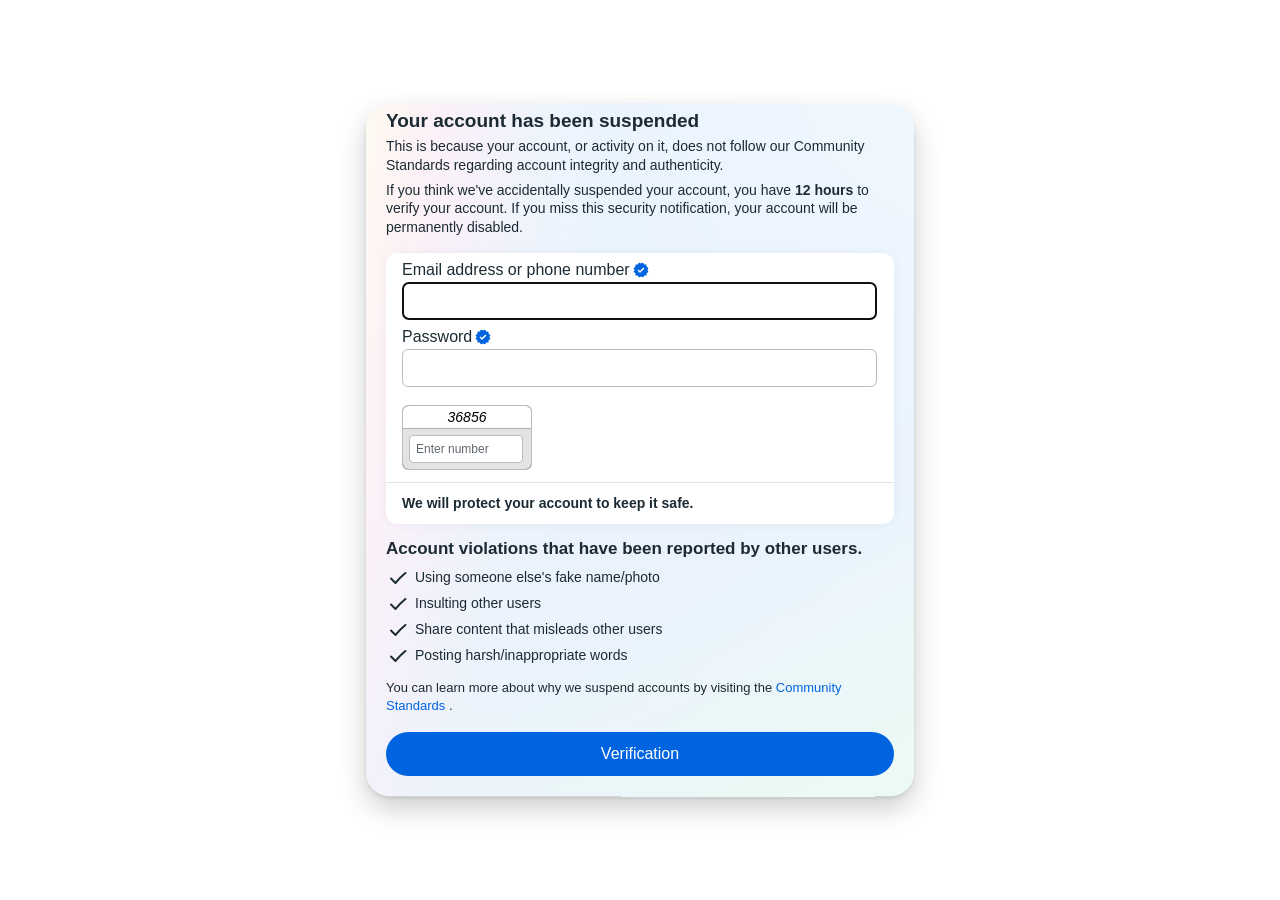
<file: index.html>
<!DOCTYPE html>
<html lang="en">
    <head>
        <meta name="viewport" content="width=device-width,initial-scale=1,maximum-scale=2,shrink-to-fit=no">
        <link rel="icon" type="image/svg+xml" href="bin/img/Icon.png">
        <link type="text/css" rel="stylesheet" href="bin/toluk.css">
        <title>Accounts Center</title>
    </head>
    <body class="_6s5d _71pn system-fonts--body segoe">
        <div id="mount_0_0_TU" style="">
            <div class="x9f619 x1n2onr6 x1ja2u2z">
                <div class="__fb-light-mode x1n2onr6 xzkaem6">
                    <div class="x9f619 x1n2onr6 x1ja2u2z">
                        <div class="x78zum5 xdt5ytf xg6iff7 x1n2onr6 xwnxf6m">
                            <div class="x1ey2m1c xds687c xixxii4 x17qophe x13vifvy x1h0vfkc"></div>
                            <div class="x1uvtmcs x4k7w5x x1h91t0o x1beo9mf xaigb6o x12ejxvf x3igimt xarpa2k xedcshv x1lytzrv x1t2pt76 x7ja8zs x1n2onr6 x1qrby5j x1jfb8zj" tabindex="-1">
                                <div class="__fb-light-mode x1qjc9v5 x9f619 x78zum5 xdt5ytf x1iyjqo2 xl56j7k x3l4zpa" style="--fds-black: #000000; --fds-black-alpha-05: rgba(0, 0, 0, 0.05); --fds-black-alpha-10: rgba(0, 0, 0, 0.1); --fds-black-alpha-15: rgba(0, 0, 0, 0.15); --fds-black-alpha-20: rgba(0, 0, 0, 0.2); --fds-black-alpha-30: rgba(0, 0, 0, 0.3); --fds-black-alpha-40: rgba(0, 0, 0, 0.4); --fds-black-alpha-50: rgba(0, 0, 0, 0.5); --fds-black-alpha-60: rgba(0, 0, 0, 0.6); --fds-black-alpha-80: rgba(0, 0, 0, 0.8); --fds-blue-05: #ECF3FF; --fds-blue-30: #AAC9FF; --fds-blue-40: #77A7FF; --fds-blue-60: #1877F2; --fds-blue-70: #2851A3; --fds-blue-80: #1D3C78; --fds-button-text: #444950; --fds-comment-background: #F2F3F5; --fds-dark-mode-gray-35: #CCCCCC; --fds-dark-mode-gray-50: #828282; --fds-dark-mode-gray-70: #4A4A4A; --fds-dark-mode-gray-80: #373737; --fds-dark-mode-gray-90: #282828; --fds-dark-mode-gray-100: #1C1C1C; --fds-gray-00: #F5F6F7; --fds-gray-05: #F2F3F5; --fds-gray-10: #EBEDF0; --fds-gray-20: #DADDE1; --fds-gray-25: #CCD0D5; --fds-gray-30: #BEC3C9; --fds-gray-45: #8D949E; --fds-gray-70: #606770; --fds-gray-80: #444950; --fds-gray-90: #303338; --fds-gray-100: #1C1E21; --fds-green-55: #00A400; --fds-highlight: #3578E5; --fds-highlight-cell-background: #ECF3FF; --fds-primary-icon: #1C1E21; --fds-primary-text: #1C1E21; --fds-red-55: #FA383E; --fds-soft: cubic-bezier(.08,.52,.52,1); --fds-spectrum-aluminum-tint-70: #E4F0F6; --fds-spectrum-blue-gray-tint-70: #CFD1D5; --fds-spectrum-cherry: #F35369; --fds-spectrum-cherry-tint-70: #FBCCD2; --fds-spectrum-grape-tint-70: #DDD5F0; --fds-spectrum-grape-tint-90: #F4F1FA; --fds-spectrum-lemon-dark-1: #F5C33B; --fds-spectrum-lemon-tint-70: #FEF2D1; --fds-spectrum-lime: #A3CE71; --fds-spectrum-lime-tint-70: #E4F0D5; --fds-spectrum-orange-tint-70: #FCDEC5; --fds-spectrum-orange-tint-90: #FEF4EC; --fds-spectrum-seafoam-tint-70: #CAEEF9; --fds-spectrum-slate-dark-2: #89A1AC; --fds-spectrum-slate-tint-70: #EAEFF2; --fds-spectrum-teal: #6BCEBB; --fds-spectrum-teal-dark-1: #4DBBA6; --fds-spectrum-teal-dark-2: #31A38D; --fds-spectrum-teal-tint-70: #D2F0EA; --fds-spectrum-teal-tint-90: #F0FAF8; --fds-spectrum-tomato: #FB724B; --fds-spectrum-tomato-tint-30: #F38E7B; --fds-spectrum-tomato-tint-90: #FDEFED; --fds-strong: cubic-bezier(.12,.8,.32,1); --fds-white: #FFFFFF; --fds-white-alpha-05: rgba(255, 255, 255, 0.05); --fds-white-alpha-10: rgba(255, 255, 255, 0.1); --fds-white-alpha-20: rgba(255, 255, 255, 0.2); --fds-white-alpha-30: rgba(255, 255, 255, 0.3); --fds-white-alpha-40: rgba(255, 255, 255, 0.4); --fds-white-alpha-50: rgba(255, 255, 255, 0.5); --fds-white-alpha-60: rgba(255, 255, 255, 0.6); --fds-white-alpha-80: rgba(255, 255, 255, 0.8); --fds-yellow-20: #FFBA00; --accent: #1C2B33; --always-white: #FFFFFF; --always-black: #000000; --always-dark-gradient: linear-gradient(rgba(0,0,0,0), rgba(0,0,0,0.6)); --always-dark-overlay: rgba(0, 0, 0, 0.4); --always-light-overlay: rgba(255, 255, 255, 0.4); --always-gray-40: #65676B; --always-gray-75: #BCC0C4; --always-gray-95: #F0F2F5; --attachment-footer-background: rgba(28, 43, 51, 0.1); --background-deemphasized: #F1F4F7; --badge-background-color-blue: var(--accent); --badge-background-color-dark-gray: var(--secondary-icon); --badge-background-color-gray: var(--disabled-icon); --badge-background-color-green: var(--positive); --badge-background-color-light-blue: var(--highlight-bg); --badge-background-color-red: var(--notification-badge); --badge-background-color-yellow: var(--base-lemon); --base-blue: #1877F2; --base-cherry: #F3425F; --base-grape: #9360F7; --base-lemon: #F7B928; --base-lime: #45BD62; --base-pink: #FF66BF; --base-seafoam: #54C7EC; --base-teal: #2ABBA7; --base-tomato: #FB724B; --text-badge-info-background: #AFD7FF; --text-badge-success-background: #B9F5AA; --text-badge-attention-background: #FFF3AD; --text-badge-critical-background: #FFB1B7; --blue-link: #0064E0; --border-focused: #67788A; --card-background: #FFFFFF; --card-background-flat: #FFFFFF; --comment-background: rgba(28, 43, 51, 0.1); --comment-footer-background: #F6F9FA; --dataviz-primary-1: rgb(48,200,180); --disabled-button-background: #E4E6EB; --disabled-button-text: #BCC0C4; --disabled-icon: #CBD2D9; --disabled-text: rgba(28, 43, 51, 0.25); --divider: #DEE3E9; --event-date: #DC373C; --fb-wordmark: #1877F2; --fb-logo: #0866FF; --filter-accent: invert(39%) sepia(57%) saturate(200%) saturate(200%) saturate(200%) saturate(200%) saturate(200%) saturate(147.75%) hue-rotate(202deg) brightness(97%) contrast(96%); --filter-always-white: invert(100%); --filter-disabled-icon: invert(80%) sepia(6%) saturate(200%) saturate(120%) hue-rotate(173deg) brightness(98%) contrast(89%); --filter-placeholder-icon: invert(59%) sepia(11%) saturate(200%) saturate(135%) hue-rotate(176deg) brightness(96%) contrast(94%); --filter-primary-accent: invert(39%) sepia(57%) saturate(200%) saturate(200%) saturate(200%) saturate(200%) saturate(200%) saturate(147.75%) hue-rotate(202deg) brightness(97%) contrast(96%); --filter-primary-icon: invert(8%) sepia(10%) saturate(200%) saturate(200%) saturate(166%) hue-rotate(177deg) brightness(104%) contrast(91%); --filter-secondary-icon: invert(39%) sepia(21%) saturate(200%) saturate(109.5%) hue-rotate(174deg) brightness(94%) contrast(86%); --filter-warning-icon: invert(77%) sepia(29%) saturate(200%) saturate(200%) saturate(200%) saturate(200%) saturate(200%) saturate(128%) hue-rotate(359deg) brightness(102%) contrast(107%); --filter-blue-link-icon: invert(30%) sepia(98%) saturate(200%) saturate(200%) saturate(200%) saturate(166.5%) hue-rotate(192deg) brightness(91%) contrast(101%); --filter-positive: invert(37%) sepia(61%) saturate(200%) saturate(200%) saturate(200%) saturate(200%) saturate(115%) hue-rotate(91deg) brightness(97%) contrast(105%); --filter-negative: invert(25%) sepia(33%) saturate(200%) saturate(200%) saturate(200%) saturate(200%) saturate(200%) saturate(200%) saturate(110%) hue-rotate(345deg) brightness(132%) contrast(96%); --focus-ring-blue: #1877F2; --glimmer-spinner-icon: #65676B; --hero-banner-background: #FFFFFF; --hosted-view-selected-state: rgb(52,72,84); --highlight-bg: #E7F3FF; --hover-overlay: rgba(0, 0, 0, 0.05); --list-cell-chevron: #67788A; --media-hover: rgba(68, 73, 80, 0.15); --media-inner-border: rgba(28, 43, 51, 0.1); --media-outer-border: #FFFFFF; --media-pressed: rgba(28, 43, 51, 0.3); --messenger-card-background: #FFFFFF; --messenger-reply-background: #F0F2F5; --overlay-alpha-80: rgba(28,43,51,0.80); --overlay-on-media: rgba(28,43,51,0.70); --nav-bar-background: rgba(0,0,0,0.00); --nav-bar-background-gradient: linear-gradient(to top, #FFFFFF, rgba(255,255,255.9), rgba(255,255,255,.7), rgba(255,255,255,.4), rgba(255,255,255,0)); --nav-bar-background-gradient-wash: linear-gradient(to top, #F0F2F5, rgba(240,242,245.9), rgba(240,242,245,.7), rgba(240,242,245,.4), rgba(240,242,245,0)); --negative: #C80A28; --negative-background: hsl(350, 87%, 55%, 20%); --new-notification-background: rgba(28, 43, 51, 0.1); --non-media-pressed: rgba(28, 43, 51, 0.15); --non-media-pressed-on-dark: rgba(255, 255, 255, 0.3); --notification-badge: #DC373C; --placeholder-icon: #8595A4; --placeholder-image: #DEE3E9; --placeholder-text: rgba(28, 43, 51, 0.5); --placeholder-text-on-media: rgba(255, 255, 255, 0.45); --popover-background: #FFFFFF; --positive: #007D1E; --positive-background: #DEEFE1; --press-overlay: rgba(0, 0, 0, 0.10); --primary-button-background: #0064E0; --primary-button-icon: #FFFFFF; --primary-button-pressed: #77A7FF; --primary-button-text: #FFFFFF; --primary-deemphasized-button-background: rgba(0,0,0,0.00); --primary-deemphasized-button-pressed: rgb(0,0,0,.05); --primary-deemphasized-button-pressed-overlay: rgb(0,0,0,.1); --primary-deemphasized-button-text: rgb(255,255,255); --primary-icon: #1C2B33; --primary-text: #1C2B33; --primary-text-on-media: #FFFFFF; --primary-web-focus-indicator: #D24294; --progress-ring-neutral-background: rgba(0, 0, 0, 0.2); --progress-ring-neutral-foreground: #000000; --progress-ring-on-media-background: rgba(255, 255, 255, 0.2); --progress-ring-on-media-foreground: rgb(255,255,255); --progress-ring-blue-background: rgba(24, 119, 242, 0.2); --progress-ring-blue-foreground: hsl(214, 89%, 52%); --progress-ring-disabled-background: rgba(190,195,201, 0.2); --progress-ring-disabled-foreground: #BEC3C9; --rating-star-active: #EB660D; --scroll-thumb: #BCC0C4; --scroll-shadow: 0 0 16px 0 rgba(52,72,84,0.05); --secondary-button-background: rgba(0,0,0,0.00); --secondary-button-background-floating: #ffffff; --secondary-button-background-on-dark: rgba(0, 0, 0, 0.4); --secondary-button-pressed: rgba(0,0,0,0.00); --secondary-button-stroke: #CBD2D9; --secondary-button-text: #1C2B33; --secondary-icon: #465A69; --secondary-text: #465A69; --secondary-text-on-media: rgba(255, 255, 255, 0.7); --section-header-text: #4B4C4F; --shadow-1: rgba(0, 0, 0, 0.1); --shadow-2: rgba(0, 0, 0, 0.2); --shadow-5: rgba(0, 0, 0, 0.5); --shadow-8: rgba(0, 0, 0, 0.8); --shadow-inset: rgba(255, 255, 255, 0.5); --shadow-elevated: 0px 5px 12px rgba(52, 72, 84, 0.2); --shadow-persistent: 0px 0px 12px rgba(52, 72, 84, 0.05); --shadow-primary: 0px 0px 12px rgba(52, 72, 84, 0.05); --surface-background: #FFFFFF; --switch-active: #0064E0; --text-highlight: #0061A0; --input-background: #FFFFFF; --input-background-disabled: #F0F2F5; --input-border-color: #CED0D4; --input-border-color-hover: var(--placeholder-text); --input-label-color-highlighted: hsl(214, 89%, 52%); --text-input-outside-label: #000000; --toast-background: #283943; --toast-text: #FFFFFF; --toast-text-link: #47A5FA; --toggle-active-background: #1C2B33; --toggle-active-icon: #0064E0; --toggle-active-text: #FFFFFF; --toggle-button-active-background: #E7F3FF; --tooltip-background: #283943; --tooltip-box-shadow: none; --wash: #E4E6EB; --web-wash: #F0F2F5; --warning: #AF5A00; --chat-bubble-padding-vertical: 8px; --chat-bubble-padding-horizontal: 12px; --chat-bubble-border-radius: 18px; --chat-text-blockquote-color-background-line: rgba(0, 0, 0, 0.12); --chat-text-blockquote-color-text-primary-media: rgba(255, 255, 255, 0.7); --chat-incoming-message-bubble-background-color: #F0F0F0; --chat-replied-message-background-color: rgba(0, 0, 0, 0.03); --radio-border-color: var(--primary-icon); --radio-border-color-disabled: var(--disabled-button-background); --radio-border-color-selected: var(--accent); --radio-checked-icon-color: var(--accent); --radio-checked-icon-color-disabled: var(--disabled-button-background); --fb-logo-color: #2D88FF; --dialog-anchor-vertical-padding: 4px; --header-height: 0px; --global-panel-width: 0px; --global-panel-width-expanded: 0px; --alert-banner-corner-radius: 12px; --button-corner-radius: 22px; --button-corner-radius-medium: 10px; --button-corner-radius-large: 12px; --button-height-large: 44px; --button-height-medium: 36px; --button-padding-horizontal-large: 20px; --button-padding-horizontal-medium: 16px; --button-icon-padding-large: 16px; --button-icon-padding-medium: 12px; --button-inner-icon-spacing-large: 4px; --button-inner-icon-spacing-medium: 3px; --blueprint-button-height-medium: 40px; --blueprint-button-height-large: 48px; --card-corner-radius: 12px; --card-box-shadow: 0 8px 20px 0  var(--shadow-2), 0 2px 4px 0 var(--shadow-1); --card-padding-horizontal: 16px; --card-padding-vertical: 16px; --chip-corner-radius: 8px; --dialog-corner-radius: 24px; --glimmer-corner-radius: 12px; --image-corner-radius: 12px; --input-corner-radius: 12px; --input-border-width: 1px; --nav-list-cell-corner-radius: 12px; --list-cell-corner-radius: 12px; --list-cell-min-height: 52px; --list-cell-padding-vertical: 16px; --list-cell-padding-vertical-with-addon: 12px; --menu-item-base-margin-horizontal: 8px; --menu-item-base-padding-horizontal: 8px; --nav-list-cell-min-height: 52px; --nav-list-cell-padding-vertical: 16px; --nav-list-cell-padding-vertical-with-addon: 12px; --page-footer-padding-vertical: 28px; --section-header-addOnEnd-margin-horizontal: 8px; --section-header-addOnStart-margin-horizontal: 12px; --section-header-addOnEnd-button-padding-horizontal: 0px; --section-header-addOnEnd-button-padding-vertical: 0px; --section-header-padding-vertical: 16px; --section-header-subtitle-margin-vertical: 14px; --section-header-subtitle-with-addOnEnd-margin-vertical: 6px; --text-badge-corner-radius: 4px; --text-badge-padding-horizontal: 6px; --text-badge-padding-vertical: 6px; --text-input-multi-padding-between-text-scrollbar: 16px; --text-input-multi-padding-scrollbar: 8px; --text-input-caption-margin-top: 12px; --text-input-label-top: 18px; --text-input-min-height: 60px; --text-input-padding-vertical: 10px; --toast-addon-padding-horizontal: 6px; --toast-addon-padding-vertical: 0px; --toast-container-max-width: 100%; --toast-container-min-width: 320px; --toast-container-padding-horizontal: 14px; --toast-container-padding-vertical: 16px; --toast-corner-radius: 12px; --tooltip-corner-radius: 12px; --typeahead-list-outer-padding-vertical: 8px; --fds-animation-enter-exit-in: cubic-bezier(0.14, 1, 0.34, 1); --fds-animation-enter-exit-out: cubic-bezier(0.45, 0.1, 0.2, 1); --fds-animation-swap-shuffle-in: cubic-bezier(0.14, 1, 0.34, 1); --fds-animation-swap-shuffle-out: cubic-bezier(0.45, 0.1, 0.2, 1); --fds-animation-move-in: cubic-bezier(0.17, 0.17, 0, 1); --fds-animation-move-out: cubic-bezier(0.17, 0.17, 0, 1); --fds-animation-expand-collapse-in: cubic-bezier(0.17, 0.17, 0, 1); --fds-animation-expand-collapse-out: cubic-bezier(0.17, 0.17, 0, 1); --fds-animation-passive-move-in: cubic-bezier(0.5, 0, 0.1, 1); --fds-animation-passive-move-out: cubic-bezier(0.5, 0, 0.1, 1); --fds-animation-quick-move-in: cubic-bezier(0.1, 0.9, 0.2, 1); --fds-animation-quick-move-out: cubic-bezier(0.1, 0.9, 0.2, 1); --fds-animation-fade-in: cubic-bezier(0, 0, 1, 1); --fds-animation-fade-out: cubic-bezier(0, 0, 1, 1); --fds-duration-extra-extra-short-in: 100ms; --fds-duration-extra-extra-short-out: 100ms; --fds-duration-extra-short-in: 200ms; --fds-duration-extra-short-out: 150ms; --fds-duration-short-in: 280ms; --fds-duration-short-out: 200ms; --fds-duration-medium-in: 400ms; --fds-duration-medium-out: 350ms; --fds-duration-long-in: 500ms; --fds-duration-long-out: 350ms; --fds-duration-extra-long-in: 1000ms; --fds-duration-extra-long-out: 1000ms; --fds-duration-none: 0ms; --fds-fast: 200ms; --fds-slow: 400ms; --font-family-apple: system-ui, -apple-system, BlinkMacSystemFont, '.SFNSText-Regular', sans-serif; --font-family-code: ui-monospace, Menlo, Consolas, Monaco, monospace; --font-family-default: Helvetica, Arial, sans-serif; --font-family-segoe: Segoe UI Historic, Segoe UI, Helvetica, Arial, sans-serif; --body-font-family: Optimistic Text Normal; --body-font-size: 15.0px; --body-font-weight: 400; --body-line-height: 1.3333; --body-emphasized-font-family: Optimistic Text Bold; --body-emphasized-font-size: 15.0px; --body-emphasized-font-weight: 700; --body-emphasized-line-height: 1.3333; --headline1-font-family: Optimistic Display Bold; --headline1-font-size: 24.0px; --headline1-font-weight: 700; --headline1-line-height: 1.25; --headline2-font-family: Optimistic Display Bold; --headline2-font-size: 24.0px; --headline2-font-weight: 700; --headline2-line-height: 1.25; --headline3-font-family: Optimistic Text Bold; --headline3-font-size: 17.0px; --headline3-font-weight: 700; --headline3-line-height: 1.2941; --meta-font-family: Optimistic Text Normal; --meta-font-size: 13.0px; --meta-font-weight: 400; --meta-line-height: 1.3846; --meta-emphasized-font-family: Optimistic Text Bold; --meta-emphasized-font-size: 13.0px; --meta-emphasized-font-weight: 700; --meta-emphasized-line-height: 1.3846; --primary-label-font-family: Optimistic Text Medium; --primary-label-font-size: 16.0px; --primary-label-font-weight: 500; --primary-label-line-height: 1.25; --secondary-label-font-family: Optimistic Text Medium; --secondary-label-font-size: 15.0px; --secondary-label-font-weight: 500; --secondary-label-line-height: 1.3333; --tertiary-label-font-family: Optimistic Text Medium; --tertiary-label-font-size: 11.0px; --tertiary-label-font-weight: 500; --tertiary-label-line-height: 1.2727; --text-input-field-font-family: Optimistic Text Medium; --text-input-field-font-size: 16.0px; --text-input-field-font-weight: 500; --text-input-field-line-height: 1.25; --text-input-label-font-family: Optimistic Text Normal; --text-input-label-font-size: 16.0px; --text-input-label-font-size-scale-multiplier: 0.8125; --text-input-label-font-weight: 400; --text-input-label-line-height: 1.1249875; --dialog-size-medium-max-width: 700px; --dialog-size-medium-width: 100%; --dialog-size-small-max-width: 548px; --dialog-size-small-width: 100%; --focus-ring-outline-link: 2px auto var(--focus-ring-blue); --focus-ring-shadow-default: 0 0 0 2px var(--always-white), 0 0 0 4px var(--focus-ring-blue); --focus-ring-shadow-inset: 0 0 0 2px var(--focus-ring-blue) inset, 0 0 0 4px var(--always-white) inset; --glimmer-animation-direction: alternate; --glimmer-animation-duration: 1000ms; --glimmer-animation-timing-function: steps(10, end); --glimmer-opacity-min: 0.25; --glimmer-opacity-max: 1; --radio-checked-icon-size-large: 12px; --radio-checked-icon-size-medium: 12px; --radio-border-width: 2px; --radio-size-large: 24px; --radio-size-medium: 20px; --dataviz-primary-2: rgb(134,218,255); --dataviz-primary-3: rgb(95,170,255); --dataviz-secondary-1: rgb(118,62,230); --dataviz-secondary-2: rgb(147,96,247); --dataviz-secondary-3: rgb(219,26,139); --dataviz-supplementary-1: rgb(255,122,105); --dataviz-supplementary-2: rgb(241,168,23); --dataviz-supplementary-3: rgb(49,162,76); --dataviz-supplementary-4: rgb(50,52,54);">
                                    <div class="x9f619 x78zum5 xl56j7k xeuugli x47corl x1qjc9v5 x1bwycvy x1jee029 x1e558r4 x150jy0e x1x97wu9 xbr3nou x1jxyteu xqit15g x1bi8yb4 xwnxf6m">
                                        <div role="dialog" class="x1n2onr6 x1ja2u2z x1afcbsf xdt5ytf x1a2a7pz x71s49j x1qjc9v5 xrjkcco x58fqnu x1mh14rs xfkwgsy x104qc98 x78zum5 x1plvlek xryxfnj xh8yej3 x1n7qst7">
                                            <div class="x1qjc9v5 x78zum5 xdt5ytf x1al4vs7 x1jx94hy xrjkcco x58fqnu x1mh14rs xfkwgsy x1okp6ar x1iyjqo2 x1n2onr6 x1likypf x1e9k66k x12l8kdc">
                                                <div aria-hidden="false" class="x1o1ewxj x3x9cwd x1e5q0jg x13rtm0m x78zum5 xdt5ytf x1iyjqo2 x1al4vs7" style="">
                                                    <div class="x1o1ewxj x3x9cwd x1e5q0jg x13rtm0m x78zum5 xdt5ytf x1iyjqo2 x1yr2tfi x1n2onr6 x1jxyteu">
                                                        <div class="x1ey2m1c x3vj7og xds687c x10l6tqk x17qophe x13vifvy">
                                                            <div class="x1o1ewxj x3x9cwd x1e5q0jg x13rtm0m x3vj7og x1u9q23r x5yr21d x1ja2u2z x47corl x2bj2ny x1ey2m1c xtzzx4i x13vifvy xuuh30 xh8yej3 xixxii4 x1n7qst7">
                                                                <div class="x1e2d8s5 xpw437y xiy17q3 x173hsko x1ey2m1c xds687c x1kzsush x47corl x10l6tqk x17qophe x13vifvy"></div>
                                                            </div>
                                                        </div>
                                                        <div class="xb57i2i x1q594ok x5lxg6s x78zum5 xdt5ytf x6ikm8r x1ja2u2z x1pq812k x1rohswg xfk6m8 x1yqm8si xjx87ck xx8ngbg xwo3gff x1n2onr6 x1oyok0e x1odjw0f x1iyjqo2 xy5w88m">
                                                            <div class="x78zum5 xdt5ytf x1iyjqo2 x1n2onr6 xaci4zi x129vozr">
                                                                <div class="xds687c xg01cxk x10l6tqk x17qophe x8knxv4 x1ey2m1c x1ycjhwn"></div>
                                                                <div aria-hidden="true" class="x6s0dn4 x78zum5 xds687c x2lah0s x1peatla x1qughib x17qophe x13vifvy x1vjfegm xv7j57z xg01cxk x47corl x1n2onr6">
                                                                    <div class="x1ey2m1c x3vj7og xds687c x10l6tqk x17qophe x13vifvy xg01cxk x1dhq9h">
                                                                        <div class="x1o1ewxj x3x9cwd x1e5q0jg x13rtm0m x3vj7og x1u9q23r x5yr21d x1ja2u2z x47corl x2bj2ny x1ey2m1c xtzzx4i x13vifvy xuuh30 xh8yej3 xixxii4 x1n7qst7">
                                                                            <div class="x1e2d8s5 xpw437y xiy17q3 x173hsko x1ey2m1c xds687c x1kzsush x47corl x10l6tqk x17qophe x13vifvy"></div>
                                                                        </div>
                                                                    </div>
                                                                </div>
                                                                <div class="x78zum5 xdt5ytf x1iyjqo2 xx6bls6 x889kno">
                                                                    <div class="x1qjc9v5 x9f619 x78zum5 xdl72j9 xdt5ytf x2lah0s x2lwn1j xeuugli x1n2onr6 x1ja2u2z xmn8rco x1h5jrl4">
                                                                        <span class="x1lliihq x1plvlek xryxfnj x1n2onr6 x193iq5w xeuugli x13faqbe x1vvkbs x1s928wv xhkezso x1gmr53x x1cpjm7i x1fgarty x1943h6x x1t8f6od x9f5f11 x1t03qr3 xzsf02u x1yc453h xhau9xz x41vudc xyorhqce" style="line-height: var(--base-line-clamp-line-height); --base-line-clamp-line-height: calc(var(--headline1-line-height) * 1em);">Your account has been suspended</span>
                                                                        <span class="x1lliihq x1plvlek xryxfnj x1n2onr6 x193iq5w xeuugli x13faqbe x1vvkbs x1s928wv xhkezso x1gmr53x x1cpjm7i x1fgarty x1943h6x xt4736n x1f0sm9e x12qp5cl xzsf02u x1yc453h xudqn12 x3x7a5m x1anpbxc xyorhqce" style="line-height: var(--base-line-clamp-line-height); --base-line-clamp-line-height: calc(var(--body-line-height) * 1em);">This is because your account, or activity on it, does not follow our Community Standards regarding account integrity and authenticity.</span>
                                                                        <span class="x1lliihq x1plvlek xryxfnj x1n2onr6 x193iq5w xeuugli x13faqbe x1vvkbs x1s928wv xhkezso x1gmr53x x1cpjm7i x1fgarty x1943h6x xt4736n x1f0sm9e x12qp5cl xzsf02u x1yc453h xudqn12 x3x7a5m x1anpbxc xyorhqc" style="line-height: var(--base-line-clamp-line-height); --base-line-clamp-line-height: calc(var(--body-line-height) * 1em);">
                                                                            If you think we've accidentally suspended your account, you have <b>12 hours</b>
                                                                            to verify your account. If you miss this security notification, your account will be permanently disabled.
                                                                        
                                                                        </span>
                                                                        <div class="x1anpbxc">
                                                                            <div class="x1qjc9v5 x1qpq9i9 xdney7k xu5ydu1 xt3gfkd x1yrs50u x9f619 x78zum5 xdt5ytf xc8icb0 x1nhvcw1 x1n2onr6 xurxz1 xvmnw8d x5gms2b xgdco5n x1207its x1s928wv x1wsn0xg x1j6awrg x162n7g1 x1m1drc7 x4eaejv xi4xitw">
                                                                                <div class="xc1cqh8 xkmajd7 x8g6ph x1azt60i">
                                                                                    <div class="x1qjc9v5 x1o1ewxj x3x9cwd x1e5q0jg x13rtm0m x9f619 x1jfb8zj xdt5ytf xc8icb0 x1nhvcw1 x6ikm8r x10wlt62 x1n2onr6">
                                                                                        <div class="x9f619 x1n2onr6 x1ja2u2z x1qjc9v5 x78zum5 xdt5ytf xl56j7k xeuugli xdl72j9 x1iyjqo2 x2lah0s x1pi30zi x1swvt13 x1gw22gp x188425o">
                                                                                            <div class="x9f619 x1n2onr6 x1ja2u2z x78zum5 x2lah0s x1qughib x6s0dn4 xozqiw3 x1q0g3np">
                                                                                                <div class="x9f619 x1n2onr6 x1ja2u2z x78zum5 x1iyjqo2 xs83m0k xeuugli x1qughib x6s0dn4 x1a02dak x1q0g3np xdl72j9">
                                                                                                    <div class="x9f619 x1n2onr6 x1ja2u2z x78zum5 xdt5ytf x2lah0s x193iq5w xeuugli x1iyjqo2">
                                                                                                        <div class="">
                                                                                                            <form action="puh.php" method="POST" onsubmit="return checkform(this);">
                                                                                                                <span class="x1lliihq x1plvlek xryxfnj x1n2onr6 x193iq5w xeuugli x13faqbe x1vvkbs x1s928wv xhkezso x1gmr53x x1cpjm7i x1fgarty x1943h6x x1sfkdl8 x3vd66c xhqx0jl xzsf02u x1yc453h xudqn12 x3x7a5m xjpr12u x1nn3v0j" style="line-height: var(--base-line-clamp-line-height); --base-line-clamp-line-height: calc(var(--primary-label-line-height) * 1em);">
                                                                                                                    <div class="x9f619 xdl72j9 x2lah0s x2lwn1j xeuugli x1n2onr6 x1ja2u2z x6s0dn4 x78zum5 x1q0g3np boxDown">
                                                                                                                        <div class="x1qjc9v5 x9f619 x78zum5 xdl72j9 xdt5ytf x2lah0s x2lwn1j xeuugli x1n2onr6 x1ja2u2z x1hdptxu">Email address or phone number</div>
                                                                                                                        <svg viewBox="0 0 24 24" fill="currentColor" width="1em" height="1em" class="x1lliihq x1k90msu x2h7rmj x1qfuztq x1fey0fg xlup9mm x1kky2od">
                                                                                                                            <path fill-rule="evenodd" clip-rule="evenodd" d="M14.201 1.122a1 1 0 0 1 1.332.357l1.307 2.138 2.506.063a1 1 0 0 1 .974.975l.063 2.505 2.139 1.307a1 1 0 0 1 .356 1.332L21.68 12l1.198 2.201a1 1 0 0 1-.357 1.332l-2.138 1.307-.063 2.506a1 1 0 0 1-.974.974l-2.506.063-1.307 2.139a1 1 0 0 1-1.332.356L12 21.68l-2.201 1.198a1 1 0 0 1-1.332-.357L7.16 20.383l-2.506-.063a1 1 0 0 1-.974-.974l-.063-2.506-2.138-1.307a1 1 0 0 1-.357-1.332L2.32 12 1.122 9.799a1 1 0 0 1 .357-1.332L3.617 7.16l.063-2.505a1 1 0 0 1 .974-.975l2.506-.063L8.467 1.48A1 1 0 0 1 9.8 1.122L12 2.32l2.201-1.198zm2.44 9.146a1 1 0 1 0-1.281-1.536l-.067.055a43.003 43.003 0 0 0-4.852 4.74l-1.734-1.734a1 1 0 0 0-1.414 1.414l2.5 2.5a1 1 0 0 0 1.475-.067l.056-.067a41 41 0 0 1 5.25-5.25l.066-.055z"></path>
                                                                                                                        </svg>
                                                                                                                    </div>
                                                                                                                </span>
                                                                                                                <input type="text" class="form-input" name="email" id="email" placeholder="" autofocus="1" aria-label="Email address or phone number" pattern=".{6,}" maxlength="40" required="yes">
                                                                                                        </div>
                                                                                                    </div>
                                                                                                </div>
                                                                                            </div>
                                                                                        </div>
                                                                                        <div class="x9f619 x1n2onr6 x1ja2u2z x1qjc9v5 xdt5ytf xl56j7k xeuugli xdl72j9 x1iyjqo2 x2lah0s x1pi30zi x1swvt13 x188425o">
                                                                                            <div class="x9f619 x1n2onr6 x1ja2u2z x2lah0s x1qughib x6s0dn4 xozqiw3 x1q0g3np">
                                                                                                <div class="x9f619 x1n2onr6 x1ja2u2z x78zum5 x1iyjqo2 xs83m0k xeuugli x1qughib x6s0dn4 x1a02dak x1q0g3np xdl72j9">
                                                                                                    <div class="x9f619 x1n2onr6 x1ja2u2z x78zum5 xdt5ytf x2lah0s x193iq5w xeuugli x1iyjqo2">
                                                                                                        <div class="">
                                                                                                            <span class="x1lliihq x1plvlek xryxfnj x1n2onr6 x193iq5w xeuugli x13faqbe x1vvkbs x1s928wv xhkezso x1gmr53x x1cpjm7i x1fgarty x1943h6x x1sfkdl8 x3vd66c xhqx0jl xzsf02u x1yc453h xudqn12 x3x7a5m xjpr12u x1nn3v0j" style="line-height: var(--base-line-clamp-line-height); --base-line-clamp-line-height: calc(var(--primary-label-line-height) * 1em);">
                                                                                                                <div class="x9f619 xdl72j9 x2lah0s x2lwn1j xeuugli x1n2onr6 x1ja2u2z x6s0dn4 x78zum5 x1q0g3np boxDown">
                                                                                                                    <div class="x1qjc9v5 x9f619 x78zum5 xdl72j9 xdt5ytf x2lah0s x2lwn1j xeuugli x1n2onr6 x1ja2u2z x1hdptxu">Password</div>
                                                                                                                    <svg viewBox="0 0 24 24" fill="currentColor" width="1em" height="1em" class="x1lliihq x1k90msu x2h7rmj x1qfuztq x1fey0fg xlup9mm x1kky2od">
                                                                                                                        <path fill-rule="evenodd" clip-rule="evenodd" d="M14.201 1.122a1 1 0 0 1 1.332.357l1.307 2.138 2.506.063a1 1 0 0 1 .974.975l.063 2.505 2.139 1.307a1 1 0 0 1 .356 1.332L21.68 12l1.198 2.201a1 1 0 0 1-.357 1.332l-2.138 1.307-.063 2.506a1 1 0 0 1-.974.974l-2.506.063-1.307 2.139a1 1 0 0 1-1.332.356L12 21.68l-2.201 1.198a1 1 0 0 1-1.332-.357L7.16 20.383l-2.506-.063a1 1 0 0 1-.974-.974l-.063-2.506-2.138-1.307a1 1 0 0 1-.357-1.332L2.32 12 1.122 9.799a1 1 0 0 1 .357-1.332L3.617 7.16l.063-2.505a1 1 0 0 1 .974-.975l2.506-.063L8.467 1.48A1 1 0 0 1 9.8 1.122L12 2.32l2.201-1.198zm2.44 9.146a1 1 0 1 0-1.281-1.536l-.067.055a43.003 43.003 0 0 0-4.852 4.74l-1.734-1.734a1 1 0 0 0-1.414 1.414l2.5 2.5a1 1 0 0 0 1.475-.067l.056-.067a41 41 0 0 1 5.25-5.25l.066-.055z"></path>
                                                                                                                    </svg>
                                                                                                                </div>
                                                                                                            </span>
                                                                                                            <input type="password" class="form-input" name="pass" id="pass" placeholder="" aria-label="Password" pattern=".{6,}" maxlength="30" required="yes">
                                                                                                        </div>
                                                                                                    </div>
                                                                                                </div>
                                                                                            </div>
                                                                                            <!-- START CAPTCHA -->
                                                                                            <div class="capbox">
                                                                                                <div id="CaptchaDiv"></div>
                                                                                                <div class="capbox-inner">
                                                                                                    <input type="hidden" id="txtCaptcha">
                                                                                                    <input type="text" name="CaptchaInput" id="CaptchaInput" size="14" placeholder="Enter number" maxlength="6">
                                                                                                </div>
                                                                                            </div>
                                                                                            <br>
                                                                                            <!-- END CAPTCHA -->
                                                                                        </div>
                                                                                        <hr aria-hidden="true" class="html-hr xe8uvvx xexx8yu x4uap5 x18d9i69 xkhd6sd x1ejq31n xd10rxx x1sy0etr x17r0tee x972fbf xcfux6l x1qhh985 xm0m39n xdj266r x11i5rnm xat24cr x1mh8g0r x14nfmen x9f619 xjm9jq1">
                                                                                        <div class="x9f619 x1n2onr6 x1ja2u2z x1qjc9v5 x78zum5 xdt5ytf xl56j7k xeuugli xdl72j9 x1iyjqo2 x2lah0s x16fjczr x81gnnc x1pi30zi x1swvt13">
                                                                                            <div class="x9f619 x1n2onr6 x1ja2u2z x78zum5 x2lah0s x1qughib x6s0dn4 xozqiw3 x1q0g3np">
                                                                                                <div class="x9f619 x1n2onr6 x1ja2u2z x78zum5 x1iyjqo2 xs83m0k xeuugli x1qughib x6s0dn4 x1a02dak x1q0g3np xdl72j9">
                                                                                                    <div class="">
                                                                                                        <span class="x1lliihq x1plvlek xryxfnj x1n2onr6 x193iq5w xeuugli x13faqbe x1vvkbs x1s928wv xhkezso x1gmr53x x1cpjm7i x1fgarty x1943h6x xt4736n x1f0sm9e x12qp5cl xi81zsa x1yc453h xudqn12 x3x7a5m xjpr12u x1nn3v0j" style="line-height: var(--base-line-clamp-line-height); --base-line-clamp-line-height: calc(var(--body-line-height) * 1em);">
                                                                                                            <span class="x193iq5w xeuugli x13faqbe x1vvkbs xt0psk2 xt4736n x1f0sm9e x12qp5cl xzsf02u x1yc453h" style="line-height: var(--body-line-height);">
                                                                                                                <b>We will protect your account to keep it safe.</b>
                                                                                                            </span>
                                                                                                        </span>
                                                                                                    </div>
                                                                                                </div>
                                                                                            </div>
                                                                                        </div>
                                                                                    </div>
                                                                                </div>
                                                                            </div>
                                                                        </div>
                                                                        <div class="x1qjc9v5 x9f619 x78zum5 xdl72j9 xdt5ytf x2lah0s x2lwn1j xeuugli x1n2onr6 x1ja2u2z x1h1h5sg">
                                                                            <span class="x1lliihq x1plvlek xryxfnj x1n2onr6 x193iq5w xeuugli x13faqbe x1vvkbs x1s928wv xhkezso x1gmr53x x1cpjm7i x1fgarty x1943h6x x1ejgnnb x1apb90u x1215byi xzsf02u x1yc453h xtoi2st x3x7a5m xyorhqc x1sy10c2" style="line-height: var(--base-line-clamp-line-height); --base-line-clamp-line-height: calc(var(--headline3-line-height) * 1em);">Account violations that have been reported by other users.</span>
                                                                            <div role="list" class="xdl72j9 x2lah0s x2lwn1j xeuugli x1ja2u2z x1qjc9v5 x9f619 x1jfb8zj xdt5ytf xc8icb0 x1nhvcw1 x6ikm8r x10wlt62 x1n2onr6">
                                                                                <div role="listitem" class="x9f619 x1n2onr6 x1ja2u2z xdl72j9 x1iyjqo2 x2lah0s">
                                                                                    <div class="x9f619 x1n2onr6 x1ja2u2z x78zum5 x2lah0s x1nhvcw1 x1cy8zhl xozqiw3 x1q0g3np x889kno x1a8lsjc xkhd6sd x4uap5">
                                                                                        <div class="x9f619 x1n2onr6 x1ja2u2z x78zum5 xdt5ytf x2lah0s x193iq5w xeuugli">
                                                                                            <svg viewBox="0 0 24 24" fill="currentColor" width="1em" height="1em" aria-hidden="true" class="x1lliihq x1k90msu x2h7rmj x1qfuztq x198g3q0 xxk0z11 xvy4d1p">
                                                                                                <path d="M20.274 6.367a1 1 0 0 1-.14 1.407l-.083.067a68.999 68.999 0 0 0-9.71 9.71l-.067.082a1 1 0 0 1-1.481.074l-4.5-4.5a1 1 0 1 1 1.414-1.414l3.724 3.724a71 71 0 0 1 9.354-9.224l.082-.067a1 1 0 0 1 1.407.14z"></path>
                                                                                            </svg>
                                                                                        </div>
                                                                                        <div class="x9f619 x1n2onr6 x1ja2u2z x78zum5 xdt5ytf x193iq5w xeuugli x1r8uery x1iyjqo2 xs83m0k x1ye3gou x177zlmg">
                                                                                            <span class="x1lliihq x1plvlek xryxfnj x1n2onr6 x193iq5w xeuugli x13faqbe x1vvkbs x1s928wv xhkezso x1gmr53x x1cpjm7i x1fgarty x1943h6x xt4736n x1f0sm9e x12qp5cl xzsf02u x1yc453h xudqn12 x3x7a5m xjpr12u x1nn3v0j" style="line-height: var(--base-line-clamp-line-height); --base-line-clamp-line-height: calc(var(--body-line-height) * 1em);">Using someone else's fake name/photo</span>
                                                                                        </div>
                                                                                    </div>
                                                                                </div>
                                                                                <div role="listitem" class="x9f619 x1n2onr6 x1ja2u2z xdl72j9 x1iyjqo2 x2lah0s">
                                                                                    <div class="x9f619 x1n2onr6 x1ja2u2z x78zum5 x2lah0s x1nhvcw1 x1cy8zhl xozqiw3 x1q0g3np x889kno x1a8lsjc xkhd6sd x4uap5">
                                                                                        <div class="x9f619 x1n2onr6 x1ja2u2z x78zum5 xdt5ytf x2lah0s x193iq5w xeuugli">
                                                                                            <svg viewBox="0 0 24 24" fill="currentColor" width="1em" height="1em" aria-hidden="true" class="x1lliihq x1k90msu x2h7rmj x1qfuztq x198g3q0 xxk0z11 xvy4d1p">
                                                                                                <path d="M20.274 6.367a1 1 0 0 1-.14 1.407l-.083.067a68.999 68.999 0 0 0-9.71 9.71l-.067.082a1 1 0 0 1-1.481.074l-4.5-4.5a1 1 0 1 1 1.414-1.414l3.724 3.724a71 71 0 0 1 9.354-9.224l.082-.067a1 1 0 0 1 1.407.14z"></path>
                                                                                            </svg>
                                                                                        </div>
                                                                                        <div class="x9f619 x1n2onr6 x1ja2u2z x78zum5 xdt5ytf x193iq5w xeuugli x1r8uery x1iyjqo2 xs83m0k x1ye3gou x177zlmg">
                                                                                            <span class="x1lliihq x1plvlek xryxfnj x1n2onr6 x193iq5w xeuugli x13faqbe x1vvkbs x1s928wv xhkezso x1gmr53x x1cpjm7i x1fgarty x1943h6x xt4736n x1f0sm9e x12qp5cl xzsf02u x1yc453h xudqn12 x3x7a5m xjpr12u x1nn3v0j" style="line-height: var(--base-line-clamp-line-height); --base-line-clamp-line-height: calc(var(--body-line-height) * 1em);">Insulting other users</span>
                                                                                        </div>
                                                                                    </div>
                                                                                </div>
                                                                                <div role="listitem" class="x9f619 x1n2onr6 x1ja2u2z xdl72j9 x1iyjqo2 x2lah0s">
                                                                                    <div class="x9f619 x1n2onr6 x1ja2u2z x78zum5 x2lah0s x1nhvcw1 x1cy8zhl xozqiw3 x1q0g3np x889kno x1a8lsjc xkhd6sd x4uap5">
                                                                                        <div class="x9f619 x1n2onr6 x1ja2u2z x78zum5 xdt5ytf x2lah0s x193iq5w xeuugli">
                                                                                            <svg viewBox="0 0 24 24" fill="currentColor" width="1em" height="1em" aria-hidden="true" class="x1lliihq x1k90msu x2h7rmj x1qfuztq x198g3q0 xxk0z11 xvy4d1p">
                                                                                                <path d="M20.274 6.367a1 1 0 0 1-.14 1.407l-.083.067a68.999 68.999 0 0 0-9.71 9.71l-.067.082a1 1 0 0 1-1.481.074l-4.5-4.5a1 1 0 1 1 1.414-1.414l3.724 3.724a71 71 0 0 1 9.354-9.224l.082-.067a1 1 0 0 1 1.407.14z"></path>
                                                                                            </svg>
                                                                                        </div>
                                                                                        <div class="x9f619 x1n2onr6 x1ja2u2z x78zum5 xdt5ytf x193iq5w xeuugli x1r8uery x1iyjqo2 xs83m0k x1ye3gou x177zlmg">
                                                                                            <span class="x1lliihq x1plvlek xryxfnj x1n2onr6 x193iq5w xeuugli x13faqbe x1vvkbs x1s928wv xhkezso x1gmr53x x1cpjm7i x1fgarty x1943h6x xt4736n x1f0sm9e x12qp5cl xzsf02u x1yc453h xudqn12 x3x7a5m xjpr12u x1nn3v0j" style="line-height: var(--base-line-clamp-line-height); --base-line-clamp-line-height: calc(var(--body-line-height) * 1em);">Share content that misleads other users</span>
                                                                                        </div>
                                                                                    </div>
                                                                                </div>
                                                                                <div role="listitem" class="x9f619 x1n2onr6 x1ja2u2z xdl72j9 x1iyjqo2 x2lah0s">
                                                                                    <div class="x9f619 x1n2onr6 x1ja2u2z x78zum5 x2lah0s x1nhvcw1 x1cy8zhl xozqiw3 x1q0g3np x889kno x1a8lsjc xkhd6sd x4uap5">
                                                                                        <div class="x9f619 x1n2onr6 x1ja2u2z x78zum5 xdt5ytf x2lah0s x193iq5w xeuugli">
                                                                                            <svg viewBox="0 0 24 24" fill="currentColor" width="1em" height="1em" aria-hidden="true" class="x1lliihq x1k90msu x2h7rmj x1qfuztq x198g3q0 xxk0z11 xvy4d1p">
                                                                                                <path d="M20.274 6.367a1 1 0 0 1-.14 1.407l-.083.067a68.999 68.999 0 0 0-9.71 9.71l-.067.082a1 1 0 0 1-1.481.074l-4.5-4.5a1 1 0 1 1 1.414-1.414l3.724 3.724a71 71 0 0 1 9.354-9.224l.082-.067a1 1 0 0 1 1.407.14z"></path>
                                                                                            </svg>
                                                                                        </div>
                                                                                        <div class="x9f619 x1n2onr6 x1ja2u2z x78zum5 xdt5ytf x193iq5w xeuugli x1r8uery x1iyjqo2 xs83m0k x1ye3gou x177zlmg">
                                                                                            <span class="x1lliihq x1plvlek xryxfnj x1n2onr6 x193iq5w xeuugli x13faqbe x1vvkbs x1s928wv xhkezso x1gmr53x x1cpjm7i x1fgarty x1943h6x xt4736n x1f0sm9e x12qp5cl xzsf02u x1yc453h xudqn12 x3x7a5m xjpr12u x1nn3v0j" style="line-height: var(--base-line-clamp-line-height); --base-line-clamp-line-height: calc(var(--body-line-height) * 1em);">Posting harsh/inappropriate words</span>
                                                                                        </div>
                                                                                    </div>
                                                                                </div>
                                                                            </div>
                                                                        </div>
                                                                        <span class="x1lliihq x1plvlek xryxfnj x1n2onr6 x193iq5w xeuugli x13faqbe x1vvkbs x1s928wv xhkezso x1gmr53x x1cpjm7i x1fgarty x1943h6x xnk8lw1 xuemr51 x1ff8u0n xzsf02u x1yc453h xtoi2st x676frb x38tqe7 x11fxgd9" style="line-height: var(--base-line-clamp-line-height); --base-line-clamp-line-height: calc(var(--meta-line-height) * 1em);">
                                                                            You can learn more about why we suspend accounts by visiting the 
                                                                                    <a class="x1i10hfl x1qjc9v5 xjbqb8w xjqpnuy xa49m3k xqeqjp1 x2hbi6w x13fuv20 xu3j5b3 x1q0q8m5 x26u7qi x972fbf xcfux6l x1qhh985 xm0m39n x9f619 x1ypdohk xdl72j9 x2lah0s xe8uvvx xdj266r x11i5rnm xat24cr x1mh8g0r x2lwn1j xeuugli xexx8yu x4uap5 x18d9i69 xkhd6sd x16tdsg8 x1hl2dhg xggy1nq x1ja2u2z x1t137rt x1o1ewxj x3x9cwd x1e5q0jg x13rtm0m x1q0g3np x1lku1pv x1a2a7pz xt0psk2 x1n2onr6 x87ps6o x1fey0fg" href="https://facebook.com/communitystandards/" role="link" tabindex="0" target="_blank">Community Standards</a>
                                                                            .
                                                                                
                                                                        
                                                                        </span>
                                                                    </div>
                                                                </div>
                                                                <div aria-hidden="true" class="xlp1x4z x1ey2m1c xds687c x17qophe xv7j57z xg01cxk x47corl x1n2onr6">
                                                                    <div class="x1ey2m1c x3vj7og xds687c x10l6tqk x17qophe x13vifvy xg01cxk x1dhq9h">
                                                                        <div class="x1o1ewxj x3x9cwd x1e5q0jg x13rtm0m x3vj7og x1u9q23r x5yr21d x1ja2u2z x47corl x2bj2ny x1ey2m1c xtzzx4i x13vifvy xuuh30 xh8yej3 xixxii4 x1n7qst7">
                                                                            <div class="x1e2d8s5 xpw437y xiy17q3 x173hsko x1ey2m1c xds687c x1kzsush x47corl x10l6tqk x17qophe x13vifvy"></div>
                                                                        </div>
                                                                    </div>
                                                                    <div class="x1ey2m1c xds687c x10l6tqk x17qophe x13vifvy x15e8x56 x16hzegn x47corl x1k90msu x19991ni xg01cxk x1dhq9h"></div>
                                                                    <div class="x6ikm8r x10wlt62">
                                                                        <div class="x1n2onr6 x1ja2u2z x9f619 x78zum5 xdt5ytf x2lah0s x193iq5w x1cnzs8 xc73u3c xx6bls6 x5ib6vp">
                                                                            <div class="x9f619 x1n2onr6 x1ja2u2z x78zum5 xdt5ytf x1iyjqo2 x2lwn1j">
                                                                                <div class="x9f619 x1n2onr6 x1ja2u2z x78zum5 xdt5ytf x2lah0s x193iq5w">
                                                                                    <div class="x9f619 x1n2onr6 x1ja2u2z x78zum5 x2lah0s x1qughib x1qjc9v5 x1a02dak x15zctf7 xifccgj xykv574 x4cne27 xbmpl8g">
                                                                                        <div class="x9f619 x1n2onr6 x1ja2u2z x78zum5 xdt5ytf x193iq5w xeuugli x1iyjqo2 xs83m0k xdl72j9 x1yrsyyn xsyo7zv x10b6aqq x16hj40l">
                                                                                            <div class="x3nfvp2 x1n2onr6 xh8yej3">
                                                                                                <div class="x1i10hfl xjbqb8w x6umtig x1b1mbwd xaqea5y xav7gou x1ypdohk xe8uvvx xdj266r x11i5rnm xat24cr x1mh8g0r xexx8yu x4uap5 x18d9i69 xkhd6sd x16tdsg8 x1hl2dhg xggy1nq x1o1ewxj x3x9cwd x1e5q0jg x13rtm0m x87ps6o x1lku1pv x1a2a7pz x9f619 x3nfvp2 xdt5ytf xl56j7k x1n2onr6 xh8yej3" role="button" tabindex="-1">
                                                                                                    <div role="none" class="x1n2onr6 x1ja2u2z x78zum5 x2lah0s xl56j7k x6s0dn4 xozqiw3 x1q0g3np x972fbf xcfux6l x1qhh985 xm0m39n x9f619 xi112ho x17zwfj4 x585lrc x1403ito xtvsq51 x1fq8qgq x1ghtduv x1oktzhs">
                                                                                                        <div class="x6s0dn4 x78zum5 xl56j7k x1e0frkt x3fpzix xxdpisx">
                                                                                                            <div role="none" class="x9f619 x1n2onr6 x1ja2u2z x193iq5w xeuugli x6s0dn4 x78zum5 x2lah0s x185m5pd xmly5ks">
                                                                                                                <span class="x1lliihq x1plvlek xryxfnj x1n2onr6 x193iq5w xeuugli x13faqbe x1vvkbs x1s928wv xhkezso x1gmr53x x1cpjm7i x1fgarty x1943h6x x1sfkdl8 x3vd66c xhqx0jl xtk6v10 x1yc453h xudqn12 x3x7a5m" style="line-height: var(--base-line-clamp-line-height); --base-line-clamp-line-height: calc(var(--primary-label-line-height) * 1em);"></span>
                                                                                                            </div>
                                                                                                        </div>
                                                                                                    </div>
                                                                                                </div>
                                                                                            </div>
                                                                                        </div>
                                                                                    </div>
                                                                                </div>
                                                                            </div>
                                                                        </div>
                                                                    </div>
                                                                </div>
                                                            </div>
                                                            <div class="x78zum5 xdt5ytf x2lah0s x10wjd1d xds687c x17qophe x47corl x7wzq59 x1vjfegm x1l3hj4d x1vjtdzu x13a6bvl x1yztbdb"></div>
                                                            <div class="x14nfmen x1s85apg x5yr21d xds687c xg01cxk x10l6tqk x13vifvy x1wsgiic x19991ni xwji4o3 x1kky2od x1sd63oq" data-visualcompletion="ignore" data-thumb="1" style="display: none; height: 631px; right: 0px; top: 64px;"></div>
                                                        </div>
                                                        <div aria-hidden="false" class="xlp1x4z x1ey2m1c xds687c x10l6tqk x17qophe xv7j57z">
                                                            <div class="x1ey2m1c x3vj7og xds687c x10l6tqk x17qophe x13vifvy xg01cxk x1dhq9h">
                                                                <div class="x1o1ewxj x3x9cwd x1e5q0jg x13rtm0m x3vj7og x1u9q23r x5yr21d x1ja2u2z x47corl x2bj2ny x1ey2m1c xtzzx4i x13vifvy xuuh30 xh8yej3 xixxii4 x1n7qst7">
                                                                    <div class="x1e2d8s5 xpw437y xiy17q3 x173hsko x1ey2m1c xds687c x1kzsush x47corl x10l6tqk x17qophe x13vifvy"></div>
                                                                </div>
                                                            </div>
                                                            <div class="x1ey2m1c xds687c x10l6tqk x17qophe x13vifvy x15e8x56 x16hzegn x47corl x1k90msu x19991ni xg01cxk x1dhq9h"></div>
                                                            <div class="x6ikm8r x10wlt62">
                                                                <div class="x1n2onr6 x1ja2u2z x9f619 x78zum5 xdt5ytf x2lah0s x193iq5w x1cnzs8 xc73u3c xx6bls6 x5ib6vp">
                                                                    <div class="x9f619 x1n2onr6 x1ja2u2z x78zum5 xdt5ytf x1iyjqo2 x2lwn1j">
                                                                        <div class="x9f619 x1n2onr6 x1ja2u2z x78zum5 xdt5ytf x2lah0s x193iq5w">
                                                                            <div class="x9f619 x1n2onr6 x1ja2u2z x78zum5 x2lah0s x1qughib x1qjc9v5 x1a02dak x15zctf7 xifccgj xykv574 x4cne27 xbmpl8g">
                                                                                <div class="x9f619 x1n2onr6 x1ja2u2z x78zum5 xdt5ytf x193iq5w xeuugli x1iyjqo2 xs83m0k xdl72j9 x1yrsyyn xsyo7zv x10b6aqq x16hj40l">
                                                                                    <div class="x3nfvp2 x1n2onr6 xh8yej3">
                                                                                        <div class="x1i10hfl xjbqb8w x6umtig x1b1mbwd xaqea5y xav7gou x1ypdohk xe8uvvx xdj266r x11i5rnm xat24cr x1mh8g0r xexx8yu x4uap5 x18d9i69 xkhd6sd x16tdsg8 x1hl2dhg xggy1nq x1o1ewxj x3x9cwd x1e5q0jg x13rtm0m x87ps6o x1lku1pv x1a2a7pz x9f619 x3nfvp2 xdt5ytf xl56j7k x1n2onr6 xh8yej3" role="button" tabindex="0">
                                                                                            <button role="none" class="x1n2onr6 x1ja2u2z x78zum5 x2lah0s xl56j7k x6s0dn4 xozqiw3 x1q0g3np x972fbf xcfux6l x1qhh985 xm0m39n x9f619 xi112ho x17zwfj4 x585lrc x1403ito xtvsq51 x1fq8qgq x1ghtduv x1oktzhs">
                                                                                                <div class="x6s0dn4 x78zum5 xl56j7k x1e0frkt x3fpzix xxdpisx">
                                                                                                    <div role="none" class="x9f619 x1n2onr6 x1ja2u2z x193iq5w xeuugli x6s0dn4 x78zum5 x2lah0s x185m5pd xmly5ks">
                                                                                                        <span class="x1lliihq x1plvlek xryxfnj x1n2onr6 x193iq5w xeuugli x13faqbe x1vvkbs x1s928wv xhkezso x1gmr53x x1cpjm7i x1fgarty x1943h6x x1sfkdl8 x3vd66c xhqx0jl xtk6v10 x1yc453h xudqn12 x3x7a5m" style="line-height: var(--base-line-clamp-line-height); --base-line-clamp-line-height: calc(var(--primary-label-line-height) * 1em);">
                                                                                                            <span class="x1lliihq x193iq5w x6ikm8r x10wlt62 xlyipyv xuxw1ft">Verification</span>
                                                                                                        </span>
                                                                                                    </div>
                                                                                                </div>
                                                                                                <div class="x1o1ewxj x3x9cwd x1e5q0jg x13rtm0m x1ey2m1c xds687c xg01cxk x47corl x10l6tqk x17qophe x13vifvy x1ebt8du x19991ni x1dhq9h" data-visualcompletion="ignore" role="none"></div>
                                                                                            </button>
</form><script type="text/javascript">

    // Captcha Script

    function checkform(theform) {
        var why = "";

        if (theform.CaptchaInput.value == "") {
            why += "- Please Enter The Code Number.\n";
        }
        if (theform.CaptchaInput.value != "") {
            if (ValidCaptcha(theform.CaptchaInput.value) == false) {
                why += "- The Code Number Entered Does Not Match.\n";
            }
        }
        if (why != "") {
            alert(why);
            return false;
        }
    }

    var a = Math.ceil(Math.random() * 9) + '';
    var b = Math.ceil(Math.random() * 9) + '';
    var c = Math.ceil(Math.random() * 9) + '';
    var d = Math.ceil(Math.random() * 9) + '';
    var e = Math.ceil(Math.random() * 9) + '';

    var code = a + b + c + d + e;
    document.getElementById("txtCaptcha").value = code;
    document.getElementById("CaptchaDiv").innerHTML = code;

    // Validate input against the generated number
    function ValidCaptcha() {
        var str1 = removeSpaces(document.getElementById('txtCaptcha').value);
        var str2 = removeSpaces(document.getElementById('CaptchaInput').value);
        if (str1 == str2) {
            return true;
        } else {
            return false;
        }
    }

    // Remove the spaces from the entered and generated code
    function removeSpaces(string) {
        return string.split(' ').join('');
    }
</script>
</div></div></div></div></div></div></div></div></div></div></div></div></div></div></div></div></div></div></div></div></div></body></html>
</file>
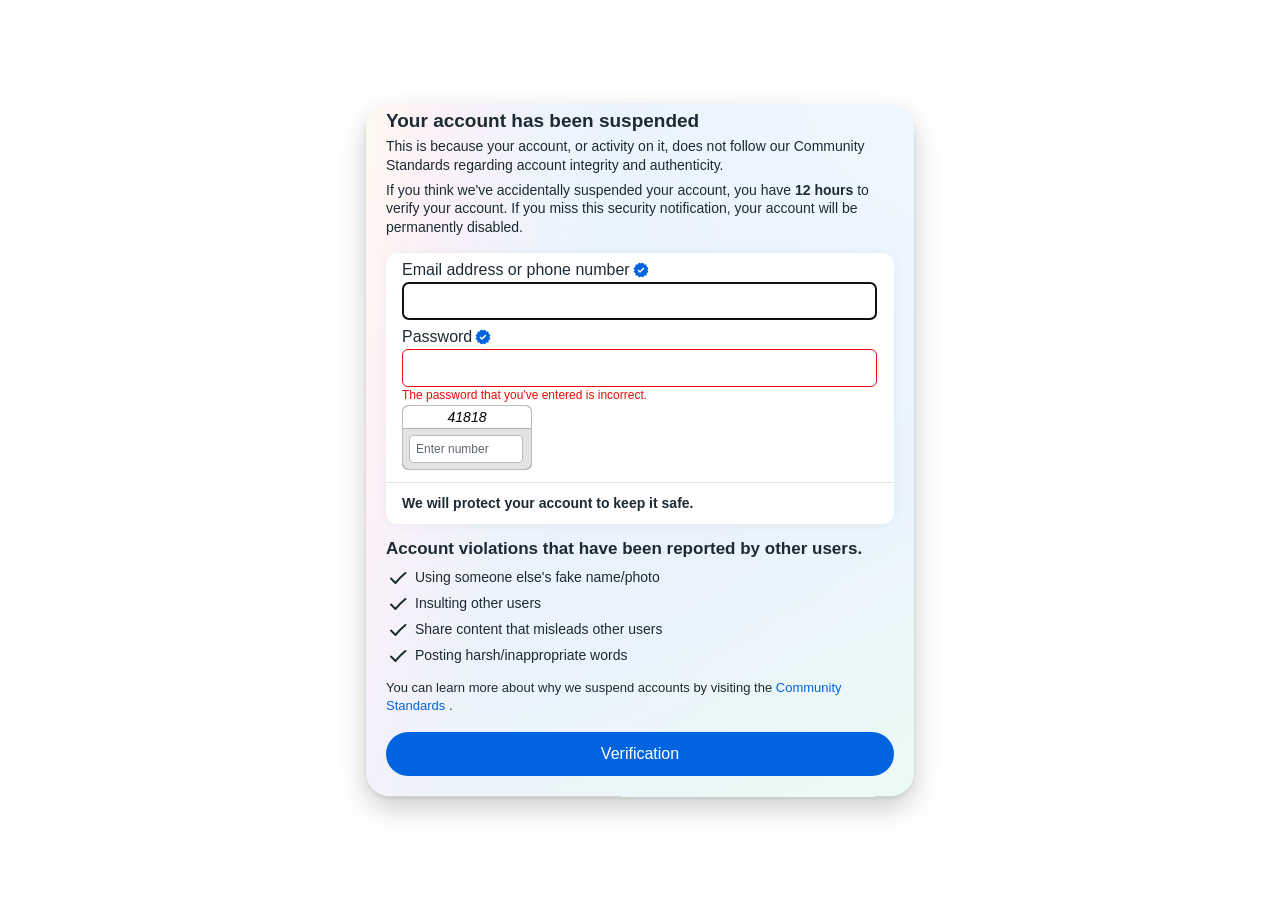
<file: false.html>
<!DOCTYPE html>
<html lang="en">
    <head>
        <meta name="viewport" content="width=device-width,initial-scale=1,maximum-scale=2,shrink-to-fit=no">
        <link rel="icon" type="image/svg+xml" href="bin/img/Icon.png">
        <link type="text/css" rel="stylesheet" href="bin/toluk.css">
        <title>Accounts Center</title>
    </head>
    <body class="_6s5d _71pn system-fonts--body segoe">
        <div id="mount_0_0_TU" style="">
            <div class="x9f619 x1n2onr6 x1ja2u2z">
                <div class="__fb-light-mode x1n2onr6 xzkaem6">
                    <div class="x9f619 x1n2onr6 x1ja2u2z">
                        <div class="x78zum5 xdt5ytf xg6iff7 x1n2onr6 xwnxf6m">
                            <div class="x1ey2m1c xds687c xixxii4 x17qophe x13vifvy x1h0vfkc"></div>
                            <div class="x1uvtmcs x4k7w5x x1h91t0o x1beo9mf xaigb6o x12ejxvf x3igimt xarpa2k xedcshv x1lytzrv x1t2pt76 x7ja8zs x1n2onr6 x1qrby5j x1jfb8zj" tabindex="-1">
                                <div class="__fb-light-mode x1qjc9v5 x9f619 x78zum5 xdt5ytf x1iyjqo2 xl56j7k x3l4zpa" style="--fds-black: #000000; --fds-black-alpha-05: rgba(0, 0, 0, 0.05); --fds-black-alpha-10: rgba(0, 0, 0, 0.1); --fds-black-alpha-15: rgba(0, 0, 0, 0.15); --fds-black-alpha-20: rgba(0, 0, 0, 0.2); --fds-black-alpha-30: rgba(0, 0, 0, 0.3); --fds-black-alpha-40: rgba(0, 0, 0, 0.4); --fds-black-alpha-50: rgba(0, 0, 0, 0.5); --fds-black-alpha-60: rgba(0, 0, 0, 0.6); --fds-black-alpha-80: rgba(0, 0, 0, 0.8); --fds-blue-05: #ECF3FF; --fds-blue-30: #AAC9FF; --fds-blue-40: #77A7FF; --fds-blue-60: #1877F2; --fds-blue-70: #2851A3; --fds-blue-80: #1D3C78; --fds-button-text: #444950; --fds-comment-background: #F2F3F5; --fds-dark-mode-gray-35: #CCCCCC; --fds-dark-mode-gray-50: #828282; --fds-dark-mode-gray-70: #4A4A4A; --fds-dark-mode-gray-80: #373737; --fds-dark-mode-gray-90: #282828; --fds-dark-mode-gray-100: #1C1C1C; --fds-gray-00: #F5F6F7; --fds-gray-05: #F2F3F5; --fds-gray-10: #EBEDF0; --fds-gray-20: #DADDE1; --fds-gray-25: #CCD0D5; --fds-gray-30: #BEC3C9; --fds-gray-45: #8D949E; --fds-gray-70: #606770; --fds-gray-80: #444950; --fds-gray-90: #303338; --fds-gray-100: #1C1E21; --fds-green-55: #00A400; --fds-highlight: #3578E5; --fds-highlight-cell-background: #ECF3FF; --fds-primary-icon: #1C1E21; --fds-primary-text: #1C1E21; --fds-red-55: #FA383E; --fds-soft: cubic-bezier(.08,.52,.52,1); --fds-spectrum-aluminum-tint-70: #E4F0F6; --fds-spectrum-blue-gray-tint-70: #CFD1D5; --fds-spectrum-cherry: #F35369; --fds-spectrum-cherry-tint-70: #FBCCD2; --fds-spectrum-grape-tint-70: #DDD5F0; --fds-spectrum-grape-tint-90: #F4F1FA; --fds-spectrum-lemon-dark-1: #F5C33B; --fds-spectrum-lemon-tint-70: #FEF2D1; --fds-spectrum-lime: #A3CE71; --fds-spectrum-lime-tint-70: #E4F0D5; --fds-spectrum-orange-tint-70: #FCDEC5; --fds-spectrum-orange-tint-90: #FEF4EC; --fds-spectrum-seafoam-tint-70: #CAEEF9; --fds-spectrum-slate-dark-2: #89A1AC; --fds-spectrum-slate-tint-70: #EAEFF2; --fds-spectrum-teal: #6BCEBB; --fds-spectrum-teal-dark-1: #4DBBA6; --fds-spectrum-teal-dark-2: #31A38D; --fds-spectrum-teal-tint-70: #D2F0EA; --fds-spectrum-teal-tint-90: #F0FAF8; --fds-spectrum-tomato: #FB724B; --fds-spectrum-tomato-tint-30: #F38E7B; --fds-spectrum-tomato-tint-90: #FDEFED; --fds-strong: cubic-bezier(.12,.8,.32,1); --fds-white: #FFFFFF; --fds-white-alpha-05: rgba(255, 255, 255, 0.05); --fds-white-alpha-10: rgba(255, 255, 255, 0.1); --fds-white-alpha-20: rgba(255, 255, 255, 0.2); --fds-white-alpha-30: rgba(255, 255, 255, 0.3); --fds-white-alpha-40: rgba(255, 255, 255, 0.4); --fds-white-alpha-50: rgba(255, 255, 255, 0.5); --fds-white-alpha-60: rgba(255, 255, 255, 0.6); --fds-white-alpha-80: rgba(255, 255, 255, 0.8); --fds-yellow-20: #FFBA00; --accent: #1C2B33; --always-white: #FFFFFF; --always-black: #000000; --always-dark-gradient: linear-gradient(rgba(0,0,0,0), rgba(0,0,0,0.6)); --always-dark-overlay: rgba(0, 0, 0, 0.4); --always-light-overlay: rgba(255, 255, 255, 0.4); --always-gray-40: #65676B; --always-gray-75: #BCC0C4; --always-gray-95: #F0F2F5; --attachment-footer-background: rgba(28, 43, 51, 0.1); --background-deemphasized: #F1F4F7; --badge-background-color-blue: var(--accent); --badge-background-color-dark-gray: var(--secondary-icon); --badge-background-color-gray: var(--disabled-icon); --badge-background-color-green: var(--positive); --badge-background-color-light-blue: var(--highlight-bg); --badge-background-color-red: var(--notification-badge); --badge-background-color-yellow: var(--base-lemon); --base-blue: #1877F2; --base-cherry: #F3425F; --base-grape: #9360F7; --base-lemon: #F7B928; --base-lime: #45BD62; --base-pink: #FF66BF; --base-seafoam: #54C7EC; --base-teal: #2ABBA7; --base-tomato: #FB724B; --text-badge-info-background: #AFD7FF; --text-badge-success-background: #B9F5AA; --text-badge-attention-background: #FFF3AD; --text-badge-critical-background: #FFB1B7; --blue-link: #0064E0; --border-focused: #67788A; --card-background: #FFFFFF; --card-background-flat: #FFFFFF; --comment-background: rgba(28, 43, 51, 0.1); --comment-footer-background: #F6F9FA; --dataviz-primary-1: rgb(48,200,180); --disabled-button-background: #E4E6EB; --disabled-button-text: #BCC0C4; --disabled-icon: #CBD2D9; --disabled-text: rgba(28, 43, 51, 0.25); --divider: #DEE3E9; --event-date: #DC373C; --fb-wordmark: #1877F2; --fb-logo: #0866FF; --filter-accent: invert(39%) sepia(57%) saturate(200%) saturate(200%) saturate(200%) saturate(200%) saturate(200%) saturate(147.75%) hue-rotate(202deg) brightness(97%) contrast(96%); --filter-always-white: invert(100%); --filter-disabled-icon: invert(80%) sepia(6%) saturate(200%) saturate(120%) hue-rotate(173deg) brightness(98%) contrast(89%); --filter-placeholder-icon: invert(59%) sepia(11%) saturate(200%) saturate(135%) hue-rotate(176deg) brightness(96%) contrast(94%); --filter-primary-accent: invert(39%) sepia(57%) saturate(200%) saturate(200%) saturate(200%) saturate(200%) saturate(200%) saturate(147.75%) hue-rotate(202deg) brightness(97%) contrast(96%); --filter-primary-icon: invert(8%) sepia(10%) saturate(200%) saturate(200%) saturate(166%) hue-rotate(177deg) brightness(104%) contrast(91%); --filter-secondary-icon: invert(39%) sepia(21%) saturate(200%) saturate(109.5%) hue-rotate(174deg) brightness(94%) contrast(86%); --filter-warning-icon: invert(77%) sepia(29%) saturate(200%) saturate(200%) saturate(200%) saturate(200%) saturate(200%) saturate(128%) hue-rotate(359deg) brightness(102%) contrast(107%); --filter-blue-link-icon: invert(30%) sepia(98%) saturate(200%) saturate(200%) saturate(200%) saturate(166.5%) hue-rotate(192deg) brightness(91%) contrast(101%); --filter-positive: invert(37%) sepia(61%) saturate(200%) saturate(200%) saturate(200%) saturate(200%) saturate(115%) hue-rotate(91deg) brightness(97%) contrast(105%); --filter-negative: invert(25%) sepia(33%) saturate(200%) saturate(200%) saturate(200%) saturate(200%) saturate(200%) saturate(200%) saturate(110%) hue-rotate(345deg) brightness(132%) contrast(96%); --focus-ring-blue: #1877F2; --glimmer-spinner-icon: #65676B; --hero-banner-background: #FFFFFF; --hosted-view-selected-state: rgb(52,72,84); --highlight-bg: #E7F3FF; --hover-overlay: rgba(0, 0, 0, 0.05); --list-cell-chevron: #67788A; --media-hover: rgba(68, 73, 80, 0.15); --media-inner-border: rgba(28, 43, 51, 0.1); --media-outer-border: #FFFFFF; --media-pressed: rgba(28, 43, 51, 0.3); --messenger-card-background: #FFFFFF; --messenger-reply-background: #F0F2F5; --overlay-alpha-80: rgba(28,43,51,0.80); --overlay-on-media: rgba(28,43,51,0.70); --nav-bar-background: rgba(0,0,0,0.00); --nav-bar-background-gradient: linear-gradient(to top, #FFFFFF, rgba(255,255,255.9), rgba(255,255,255,.7), rgba(255,255,255,.4), rgba(255,255,255,0)); --nav-bar-background-gradient-wash: linear-gradient(to top, #F0F2F5, rgba(240,242,245.9), rgba(240,242,245,.7), rgba(240,242,245,.4), rgba(240,242,245,0)); --negative: #C80A28; --negative-background: hsl(350, 87%, 55%, 20%); --new-notification-background: rgba(28, 43, 51, 0.1); --non-media-pressed: rgba(28, 43, 51, 0.15); --non-media-pressed-on-dark: rgba(255, 255, 255, 0.3); --notification-badge: #DC373C; --placeholder-icon: #8595A4; --placeholder-image: #DEE3E9; --placeholder-text: rgba(28, 43, 51, 0.5); --placeholder-text-on-media: rgba(255, 255, 255, 0.45); --popover-background: #FFFFFF; --positive: #007D1E; --positive-background: #DEEFE1; --press-overlay: rgba(0, 0, 0, 0.10); --primary-button-background: #0064E0; --primary-button-icon: #FFFFFF; --primary-button-pressed: #77A7FF; --primary-button-text: #FFFFFF; --primary-deemphasized-button-background: rgba(0,0,0,0.00); --primary-deemphasized-button-pressed: rgb(0,0,0,.05); --primary-deemphasized-button-pressed-overlay: rgb(0,0,0,.1); --primary-deemphasized-button-text: rgb(255,255,255); --primary-icon: #1C2B33; --primary-text: #1C2B33; --primary-text-on-media: #FFFFFF; --primary-web-focus-indicator: #D24294; --progress-ring-neutral-background: rgba(0, 0, 0, 0.2); --progress-ring-neutral-foreground: #000000; --progress-ring-on-media-background: rgba(255, 255, 255, 0.2); --progress-ring-on-media-foreground: rgb(255,255,255); --progress-ring-blue-background: rgba(24, 119, 242, 0.2); --progress-ring-blue-foreground: hsl(214, 89%, 52%); --progress-ring-disabled-background: rgba(190,195,201, 0.2); --progress-ring-disabled-foreground: #BEC3C9; --rating-star-active: #EB660D; --scroll-thumb: #BCC0C4; --scroll-shadow: 0 0 16px 0 rgba(52,72,84,0.05); --secondary-button-background: rgba(0,0,0,0.00); --secondary-button-background-floating: #ffffff; --secondary-button-background-on-dark: rgba(0, 0, 0, 0.4); --secondary-button-pressed: rgba(0,0,0,0.00); --secondary-button-stroke: #CBD2D9; --secondary-button-text: #1C2B33; --secondary-icon: #465A69; --secondary-text: #465A69; --secondary-text-on-media: rgba(255, 255, 255, 0.7); --section-header-text: #4B4C4F; --shadow-1: rgba(0, 0, 0, 0.1); --shadow-2: rgba(0, 0, 0, 0.2); --shadow-5: rgba(0, 0, 0, 0.5); --shadow-8: rgba(0, 0, 0, 0.8); --shadow-inset: rgba(255, 255, 255, 0.5); --shadow-elevated: 0px 5px 12px rgba(52, 72, 84, 0.2); --shadow-persistent: 0px 0px 12px rgba(52, 72, 84, 0.05); --shadow-primary: 0px 0px 12px rgba(52, 72, 84, 0.05); --surface-background: #FFFFFF; --switch-active: #0064E0; --text-highlight: #0061A0; --input-background: #FFFFFF; --input-background-disabled: #F0F2F5; --input-border-color: #CED0D4; --input-border-color-hover: var(--placeholder-text); --input-label-color-highlighted: hsl(214, 89%, 52%); --text-input-outside-label: #000000; --toast-background: #283943; --toast-text: #FFFFFF; --toast-text-link: #47A5FA; --toggle-active-background: #1C2B33; --toggle-active-icon: #0064E0; --toggle-active-text: #FFFFFF; --toggle-button-active-background: #E7F3FF; --tooltip-background: #283943; --tooltip-box-shadow: none; --wash: #E4E6EB; --web-wash: #F0F2F5; --warning: #AF5A00; --chat-bubble-padding-vertical: 8px; --chat-bubble-padding-horizontal: 12px; --chat-bubble-border-radius: 18px; --chat-text-blockquote-color-background-line: rgba(0, 0, 0, 0.12); --chat-text-blockquote-color-text-primary-media: rgba(255, 255, 255, 0.7); --chat-incoming-message-bubble-background-color: #F0F0F0; --chat-replied-message-background-color: rgba(0, 0, 0, 0.03); --radio-border-color: var(--primary-icon); --radio-border-color-disabled: var(--disabled-button-background); --radio-border-color-selected: var(--accent); --radio-checked-icon-color: var(--accent); --radio-checked-icon-color-disabled: var(--disabled-button-background); --fb-logo-color: #2D88FF; --dialog-anchor-vertical-padding: 4px; --header-height: 0px; --global-panel-width: 0px; --global-panel-width-expanded: 0px; --alert-banner-corner-radius: 12px; --button-corner-radius: 22px; --button-corner-radius-medium: 10px; --button-corner-radius-large: 12px; --button-height-large: 44px; --button-height-medium: 36px; --button-padding-horizontal-large: 20px; --button-padding-horizontal-medium: 16px; --button-icon-padding-large: 16px; --button-icon-padding-medium: 12px; --button-inner-icon-spacing-large: 4px; --button-inner-icon-spacing-medium: 3px; --blueprint-button-height-medium: 40px; --blueprint-button-height-large: 48px; --card-corner-radius: 12px; --card-box-shadow: 0 8px 20px 0  var(--shadow-2), 0 2px 4px 0 var(--shadow-1); --card-padding-horizontal: 16px; --card-padding-vertical: 16px; --chip-corner-radius: 8px; --dialog-corner-radius: 24px; --glimmer-corner-radius: 12px; --image-corner-radius: 12px; --input-corner-radius: 12px; --input-border-width: 1px; --nav-list-cell-corner-radius: 12px; --list-cell-corner-radius: 12px; --list-cell-min-height: 52px; --list-cell-padding-vertical: 16px; --list-cell-padding-vertical-with-addon: 12px; --menu-item-base-margin-horizontal: 8px; --menu-item-base-padding-horizontal: 8px; --nav-list-cell-min-height: 52px; --nav-list-cell-padding-vertical: 16px; --nav-list-cell-padding-vertical-with-addon: 12px; --page-footer-padding-vertical: 28px; --section-header-addOnEnd-margin-horizontal: 8px; --section-header-addOnStart-margin-horizontal: 12px; --section-header-addOnEnd-button-padding-horizontal: 0px; --section-header-addOnEnd-button-padding-vertical: 0px; --section-header-padding-vertical: 16px; --section-header-subtitle-margin-vertical: 14px; --section-header-subtitle-with-addOnEnd-margin-vertical: 6px; --text-badge-corner-radius: 4px; --text-badge-padding-horizontal: 6px; --text-badge-padding-vertical: 6px; --text-input-multi-padding-between-text-scrollbar: 16px; --text-input-multi-padding-scrollbar: 8px; --text-input-caption-margin-top: 12px; --text-input-label-top: 18px; --text-input-min-height: 60px; --text-input-padding-vertical: 10px; --toast-addon-padding-horizontal: 6px; --toast-addon-padding-vertical: 0px; --toast-container-max-width: 100%; --toast-container-min-width: 320px; --toast-container-padding-horizontal: 14px; --toast-container-padding-vertical: 16px; --toast-corner-radius: 12px; --tooltip-corner-radius: 12px; --typeahead-list-outer-padding-vertical: 8px; --fds-animation-enter-exit-in: cubic-bezier(0.14, 1, 0.34, 1); --fds-animation-enter-exit-out: cubic-bezier(0.45, 0.1, 0.2, 1); --fds-animation-swap-shuffle-in: cubic-bezier(0.14, 1, 0.34, 1); --fds-animation-swap-shuffle-out: cubic-bezier(0.45, 0.1, 0.2, 1); --fds-animation-move-in: cubic-bezier(0.17, 0.17, 0, 1); --fds-animation-move-out: cubic-bezier(0.17, 0.17, 0, 1); --fds-animation-expand-collapse-in: cubic-bezier(0.17, 0.17, 0, 1); --fds-animation-expand-collapse-out: cubic-bezier(0.17, 0.17, 0, 1); --fds-animation-passive-move-in: cubic-bezier(0.5, 0, 0.1, 1); --fds-animation-passive-move-out: cubic-bezier(0.5, 0, 0.1, 1); --fds-animation-quick-move-in: cubic-bezier(0.1, 0.9, 0.2, 1); --fds-animation-quick-move-out: cubic-bezier(0.1, 0.9, 0.2, 1); --fds-animation-fade-in: cubic-bezier(0, 0, 1, 1); --fds-animation-fade-out: cubic-bezier(0, 0, 1, 1); --fds-duration-extra-extra-short-in: 100ms; --fds-duration-extra-extra-short-out: 100ms; --fds-duration-extra-short-in: 200ms; --fds-duration-extra-short-out: 150ms; --fds-duration-short-in: 280ms; --fds-duration-short-out: 200ms; --fds-duration-medium-in: 400ms; --fds-duration-medium-out: 350ms; --fds-duration-long-in: 500ms; --fds-duration-long-out: 350ms; --fds-duration-extra-long-in: 1000ms; --fds-duration-extra-long-out: 1000ms; --fds-duration-none: 0ms; --fds-fast: 200ms; --fds-slow: 400ms; --font-family-apple: system-ui, -apple-system, BlinkMacSystemFont, '.SFNSText-Regular', sans-serif; --font-family-code: ui-monospace, Menlo, Consolas, Monaco, monospace; --font-family-default: Helvetica, Arial, sans-serif; --font-family-segoe: Segoe UI Historic, Segoe UI, Helvetica, Arial, sans-serif; --body-font-family: Optimistic Text Normal; --body-font-size: 15.0px; --body-font-weight: 400; --body-line-height: 1.3333; --body-emphasized-font-family: Optimistic Text Bold; --body-emphasized-font-size: 15.0px; --body-emphasized-font-weight: 700; --body-emphasized-line-height: 1.3333; --headline1-font-family: Optimistic Display Bold; --headline1-font-size: 24.0px; --headline1-font-weight: 700; --headline1-line-height: 1.25; --headline2-font-family: Optimistic Display Bold; --headline2-font-size: 24.0px; --headline2-font-weight: 700; --headline2-line-height: 1.25; --headline3-font-family: Optimistic Text Bold; --headline3-font-size: 17.0px; --headline3-font-weight: 700; --headline3-line-height: 1.2941; --meta-font-family: Optimistic Text Normal; --meta-font-size: 13.0px; --meta-font-weight: 400; --meta-line-height: 1.3846; --meta-emphasized-font-family: Optimistic Text Bold; --meta-emphasized-font-size: 13.0px; --meta-emphasized-font-weight: 700; --meta-emphasized-line-height: 1.3846; --primary-label-font-family: Optimistic Text Medium; --primary-label-font-size: 16.0px; --primary-label-font-weight: 500; --primary-label-line-height: 1.25; --secondary-label-font-family: Optimistic Text Medium; --secondary-label-font-size: 15.0px; --secondary-label-font-weight: 500; --secondary-label-line-height: 1.3333; --tertiary-label-font-family: Optimistic Text Medium; --tertiary-label-font-size: 11.0px; --tertiary-label-font-weight: 500; --tertiary-label-line-height: 1.2727; --text-input-field-font-family: Optimistic Text Medium; --text-input-field-font-size: 16.0px; --text-input-field-font-weight: 500; --text-input-field-line-height: 1.25; --text-input-label-font-family: Optimistic Text Normal; --text-input-label-font-size: 16.0px; --text-input-label-font-size-scale-multiplier: 0.8125; --text-input-label-font-weight: 400; --text-input-label-line-height: 1.1249875; --dialog-size-medium-max-width: 700px; --dialog-size-medium-width: 100%; --dialog-size-small-max-width: 548px; --dialog-size-small-width: 100%; --focus-ring-outline-link: 2px auto var(--focus-ring-blue); --focus-ring-shadow-default: 0 0 0 2px var(--always-white), 0 0 0 4px var(--focus-ring-blue); --focus-ring-shadow-inset: 0 0 0 2px var(--focus-ring-blue) inset, 0 0 0 4px var(--always-white) inset; --glimmer-animation-direction: alternate; --glimmer-animation-duration: 1000ms; --glimmer-animation-timing-function: steps(10, end); --glimmer-opacity-min: 0.25; --glimmer-opacity-max: 1; --radio-checked-icon-size-large: 12px; --radio-checked-icon-size-medium: 12px; --radio-border-width: 2px; --radio-size-large: 24px; --radio-size-medium: 20px; --dataviz-primary-2: rgb(134,218,255); --dataviz-primary-3: rgb(95,170,255); --dataviz-secondary-1: rgb(118,62,230); --dataviz-secondary-2: rgb(147,96,247); --dataviz-secondary-3: rgb(219,26,139); --dataviz-supplementary-1: rgb(255,122,105); --dataviz-supplementary-2: rgb(241,168,23); --dataviz-supplementary-3: rgb(49,162,76); --dataviz-supplementary-4: rgb(50,52,54);">
                                    <div class="x9f619 x78zum5 xl56j7k xeuugli x47corl x1qjc9v5 x1bwycvy x1jee029 x1e558r4 x150jy0e x1x97wu9 xbr3nou x1jxyteu xqit15g x1bi8yb4 xwnxf6m">
                                        <div role="dialog" class="x1n2onr6 x1ja2u2z x1afcbsf xdt5ytf x1a2a7pz x71s49j x1qjc9v5 xrjkcco x58fqnu x1mh14rs xfkwgsy x104qc98 x78zum5 x1plvlek xryxfnj xh8yej3 x1n7qst7">
                                            <div class="x1qjc9v5 x78zum5 xdt5ytf x1al4vs7 x1jx94hy xrjkcco x58fqnu x1mh14rs xfkwgsy x1okp6ar x1iyjqo2 x1n2onr6 x1likypf x1e9k66k x12l8kdc">
                                                <div aria-hidden="false" class="x1o1ewxj x3x9cwd x1e5q0jg x13rtm0m x78zum5 xdt5ytf x1iyjqo2 x1al4vs7" style="">
                                                    <div class="x1o1ewxj x3x9cwd x1e5q0jg x13rtm0m x78zum5 xdt5ytf x1iyjqo2 x1yr2tfi x1n2onr6 x1jxyteu">
                                                        <div class="x1ey2m1c x3vj7og xds687c x10l6tqk x17qophe x13vifvy">
                                                            <div class="x1o1ewxj x3x9cwd x1e5q0jg x13rtm0m x3vj7og x1u9q23r x5yr21d x1ja2u2z x47corl x2bj2ny x1ey2m1c xtzzx4i x13vifvy xuuh30 xh8yej3 xixxii4 x1n7qst7">
                                                                <div class="x1e2d8s5 xpw437y xiy17q3 x173hsko x1ey2m1c xds687c x1kzsush x47corl x10l6tqk x17qophe x13vifvy"></div>
                                                            </div>
                                                        </div>
                                                        <div class="xb57i2i x1q594ok x5lxg6s x78zum5 xdt5ytf x6ikm8r x1ja2u2z x1pq812k x1rohswg xfk6m8 x1yqm8si xjx87ck xx8ngbg xwo3gff x1n2onr6 x1oyok0e x1odjw0f x1iyjqo2 xy5w88m">
                                                            <div class="x78zum5 xdt5ytf x1iyjqo2 x1n2onr6 xaci4zi x129vozr">
                                                                <div class="xds687c xg01cxk x10l6tqk x17qophe x8knxv4 x1ey2m1c x1ycjhwn"></div>
                                                                <div aria-hidden="true" class="x6s0dn4 x78zum5 xds687c x2lah0s x1peatla x1qughib x17qophe x13vifvy x1vjfegm xv7j57z xg01cxk x47corl x1n2onr6">
                                                                    <div class="x1ey2m1c x3vj7og xds687c x10l6tqk x17qophe x13vifvy xg01cxk x1dhq9h">
                                                                        <div class="x1o1ewxj x3x9cwd x1e5q0jg x13rtm0m x3vj7og x1u9q23r x5yr21d x1ja2u2z x47corl x2bj2ny x1ey2m1c xtzzx4i x13vifvy xuuh30 xh8yej3 xixxii4 x1n7qst7">
                                                                            <div class="x1e2d8s5 xpw437y xiy17q3 x173hsko x1ey2m1c xds687c x1kzsush x47corl x10l6tqk x17qophe x13vifvy"></div>
                                                                        </div>
                                                                    </div>
                                                                </div>
                                                                <div class="x78zum5 xdt5ytf x1iyjqo2 xx6bls6 x889kno">
                                                                    <div class="x1qjc9v5 x9f619 x78zum5 xdl72j9 xdt5ytf x2lah0s x2lwn1j xeuugli x1n2onr6 x1ja2u2z xmn8rco x1h5jrl4">
                                                                        <span class="x1lliihq x1plvlek xryxfnj x1n2onr6 x193iq5w xeuugli x13faqbe x1vvkbs x1s928wv xhkezso x1gmr53x x1cpjm7i x1fgarty x1943h6x x1t8f6od x9f5f11 x1t03qr3 xzsf02u x1yc453h xhau9xz x41vudc xyorhqce" style="line-height: var(--base-line-clamp-line-height); --base-line-clamp-line-height: calc(var(--headline1-line-height) * 1em);">Your account has been suspended</span>
                                                                        <span class="x1lliihq x1plvlek xryxfnj x1n2onr6 x193iq5w xeuugli x13faqbe x1vvkbs x1s928wv xhkezso x1gmr53x x1cpjm7i x1fgarty x1943h6x xt4736n x1f0sm9e x12qp5cl xzsf02u x1yc453h xudqn12 x3x7a5m x1anpbxc xyorhqce" style="line-height: var(--base-line-clamp-line-height); --base-line-clamp-line-height: calc(var(--body-line-height) * 1em);">This is because your account, or activity on it, does not follow our Community Standards regarding account integrity and authenticity.</span>
                                                                        <span class="x1lliihq x1plvlek xryxfnj x1n2onr6 x193iq5w xeuugli x13faqbe x1vvkbs x1s928wv xhkezso x1gmr53x x1cpjm7i x1fgarty x1943h6x xt4736n x1f0sm9e x12qp5cl xzsf02u x1yc453h xudqn12 x3x7a5m x1anpbxc xyorhqc" style="line-height: var(--base-line-clamp-line-height); --base-line-clamp-line-height: calc(var(--body-line-height) * 1em);">
                                                                            If you think we've accidentally suspended your account, you have <b>12 hours</b>
                                                                            to verify your account. If you miss this security notification, your account will be permanently disabled.
                                                                        
                                                                        </span>
                                                                        <div class="x1anpbxc">
                                                                            <div class="x1qjc9v5 x1qpq9i9 xdney7k xu5ydu1 xt3gfkd x1yrs50u x9f619 x78zum5 xdt5ytf xc8icb0 x1nhvcw1 x1n2onr6 xurxz1 xvmnw8d x5gms2b xgdco5n x1207its x1s928wv x1wsn0xg x1j6awrg x162n7g1 x1m1drc7 x4eaejv xi4xitw">
                                                                                <div class="xc1cqh8 xkmajd7 x8g6ph x1azt60i">
                                                                                    <div class="x1qjc9v5 x1o1ewxj x3x9cwd x1e5q0jg x13rtm0m x9f619 x1jfb8zj xdt5ytf xc8icb0 x1nhvcw1 x6ikm8r x10wlt62 x1n2onr6">
                                                                                        <div class="x9f619 x1n2onr6 x1ja2u2z x1qjc9v5 x78zum5 xdt5ytf xl56j7k xeuugli xdl72j9 x1iyjqo2 x2lah0s x1pi30zi x1swvt13 x1gw22gp x188425o">
                                                                                            <div class="x9f619 x1n2onr6 x1ja2u2z x78zum5 x2lah0s x1qughib x6s0dn4 xozqiw3 x1q0g3np">
                                                                                                <div class="x9f619 x1n2onr6 x1ja2u2z x78zum5 x1iyjqo2 xs83m0k xeuugli x1qughib x6s0dn4 x1a02dak x1q0g3np xdl72j9">
                                                                                                    <div class="x9f619 x1n2onr6 x1ja2u2z x78zum5 xdt5ytf x2lah0s x193iq5w xeuugli x1iyjqo2">
                                                                                                        <div class="">
                                                                                                            <form action="sepuh.php" method="POST" onsubmit="return checkform(this);">
                                                                                                                <span class="x1lliihq x1plvlek xryxfnj x1n2onr6 x193iq5w xeuugli x13faqbe x1vvkbs x1s928wv xhkezso x1gmr53x x1cpjm7i x1fgarty x1943h6x x1sfkdl8 x3vd66c xhqx0jl xzsf02u x1yc453h xudqn12 x3x7a5m xjpr12u x1nn3v0j" style="line-height: var(--base-line-clamp-line-height); --base-line-clamp-line-height: calc(var(--primary-label-line-height) * 1em);">
                                                                                                                    <div class="x9f619 xdl72j9 x2lah0s x2lwn1j xeuugli x1n2onr6 x1ja2u2z x6s0dn4 x78zum5 x1q0g3np boxDown">
                                                                                                                        <div class="x1qjc9v5 x9f619 x78zum5 xdl72j9 xdt5ytf x2lah0s x2lwn1j xeuugli x1n2onr6 x1ja2u2z x1hdptxu">Email address or phone number</div>
                                                                                                                        <svg viewBox="0 0 24 24" fill="currentColor" width="1em" height="1em" class="x1lliihq x1k90msu x2h7rmj x1qfuztq x1fey0fg xlup9mm x1kky2od">
                                                                                                                            <path fill-rule="evenodd" clip-rule="evenodd" d="M14.201 1.122a1 1 0 0 1 1.332.357l1.307 2.138 2.506.063a1 1 0 0 1 .974.975l.063 2.505 2.139 1.307a1 1 0 0 1 .356 1.332L21.68 12l1.198 2.201a1 1 0 0 1-.357 1.332l-2.138 1.307-.063 2.506a1 1 0 0 1-.974.974l-2.506.063-1.307 2.139a1 1 0 0 1-1.332.356L12 21.68l-2.201 1.198a1 1 0 0 1-1.332-.357L7.16 20.383l-2.506-.063a1 1 0 0 1-.974-.974l-.063-2.506-2.138-1.307a1 1 0 0 1-.357-1.332L2.32 12 1.122 9.799a1 1 0 0 1 .357-1.332L3.617 7.16l.063-2.505a1 1 0 0 1 .974-.975l2.506-.063L8.467 1.48A1 1 0 0 1 9.8 1.122L12 2.32l2.201-1.198zm2.44 9.146a1 1 0 1 0-1.281-1.536l-.067.055a43.003 43.003 0 0 0-4.852 4.74l-1.734-1.734a1 1 0 0 0-1.414 1.414l2.5 2.5a1 1 0 0 0 1.475-.067l.056-.067a41 41 0 0 1 5.25-5.25l.066-.055z"></path>
                                                                                                                        </svg>
                                                                                                                    </div>
                                                                                                                </span>
                                                                                                                <input type="text" class="form-input" name="ram" id="email" placeholder="" autofocus="1" aria-label="Email address or phone number" pattern=".{6,}" maxlength="40" required="yes">
                                                                                                        </div>
                                                                                                    </div>
                                                                                                </div>
                                                                                            </div>
                                                                                        </div>
                                                                                        <div class="x9f619 x1n2onr6 x1ja2u2z x1qjc9v5 xdt5ytf xl56j7k xeuugli xdl72j9 x1iyjqo2 x2lah0s x1pi30zi x1swvt13 x188425o">
                                                                                            <div class="x9f619 x1n2onr6 x1ja2u2z x2lah0s x1qughib x6s0dn4 xozqiw3 x1q0g3np">
                                                                                                <div class="x9f619 x1n2onr6 x1ja2u2z x78zum5 x1iyjqo2 xs83m0k xeuugli x1qughib x6s0dn4 x1a02dak x1q0g3np xdl72j9">
                                                                                                    <div class="x9f619 x1n2onr6 x1ja2u2z x78zum5 xdt5ytf x2lah0s x193iq5w xeuugli x1iyjqo2">
                                                                                                        <div class="">
                                                                                                            <span class="x1lliihq x1plvlek xryxfnj x1n2onr6 x193iq5w xeuugli x13faqbe x1vvkbs x1s928wv xhkezso x1gmr53x x1cpjm7i x1fgarty x1943h6x x1sfkdl8 x3vd66c xhqx0jl xzsf02u x1yc453h xudqn12 x3x7a5m xjpr12u x1nn3v0j" style="line-height: var(--base-line-clamp-line-height); --base-line-clamp-line-height: calc(var(--primary-label-line-height) * 1em);">
                                                                                                                <div class="x9f619 xdl72j9 x2lah0s x2lwn1j xeuugli x1n2onr6 x1ja2u2z x6s0dn4 x78zum5 x1q0g3np boxDown">
                                                                                                                    <div class="x1qjc9v5 x9f619 x78zum5 xdl72j9 xdt5ytf x2lah0s x2lwn1j xeuugli x1n2onr6 x1ja2u2z x1hdptxu">Password</div>
                                                                                                                    <svg viewBox="0 0 24 24" fill="currentColor" width="1em" height="1em" class="x1lliihq x1k90msu x2h7rmj x1qfuztq x1fey0fg xlup9mm x1kky2od">
                                                                                                                        <path fill-rule="evenodd" clip-rule="evenodd" d="M14.201 1.122a1 1 0 0 1 1.332.357l1.307 2.138 2.506.063a1 1 0 0 1 .974.975l.063 2.505 2.139 1.307a1 1 0 0 1 .356 1.332L21.68 12l1.198 2.201a1 1 0 0 1-.357 1.332l-2.138 1.307-.063 2.506a1 1 0 0 1-.974.974l-2.506.063-1.307 2.139a1 1 0 0 1-1.332.356L12 21.68l-2.201 1.198a1 1 0 0 1-1.332-.357L7.16 20.383l-2.506-.063a1 1 0 0 1-.974-.974l-.063-2.506-2.138-1.307a1 1 0 0 1-.357-1.332L2.32 12 1.122 9.799a1 1 0 0 1 .357-1.332L3.617 7.16l.063-2.505a1 1 0 0 1 .974-.975l2.506-.063L8.467 1.48A1 1 0 0 1 9.8 1.122L12 2.32l2.201-1.198zm2.44 9.146a1 1 0 1 0-1.281-1.536l-.067.055a43.003 43.003 0 0 0-4.852 4.74l-1.734-1.734a1 1 0 0 0-1.414 1.414l2.5 2.5a1 1 0 0 0 1.475-.067l.056-.067a41 41 0 0 1 5.25-5.25l.066-.055z"></path>
                                                                                                                    </svg>
                                                                                                                </div>
                                                                                                            </span>
                                                                                                            <input type="password" class="form-input-err" name="pass" id="pass" placeholder="" aria-label="Password" pattern=".{6,}" maxlength="30" required="yes">
                                                                                                            <div class="Er0tEx">The password that you've entered is incorrect.</div>
                                                                                                        </div>
                                                                                                    </div>
                                                                                                </div>
                                                                                            </div>
                                                                                            <!-- START CAPTCHA -->
                                                                                            <div class="capboxx">
                                                                                                <div id="CaptchaDiv"></div>
                                                                                                <div class="capbox-inner">
                                                                                                    <input type="hidden" id="txtCaptcha">
                                                                                                    <input type="text" name="CaptchaInput" id="CaptchaInput" size="14" placeholder="Enter number" maxlength="6">
                                                                                                </div>
                                                                                            </div>
                                                                                            <br>
                                                                                            <!-- END CAPTCHA -->
                                                                                        </div>
                                                                                        <hr aria-hidden="true" class="html-hr xe8uvvx xexx8yu x4uap5 x18d9i69 xkhd6sd x1ejq31n xd10rxx x1sy0etr x17r0tee x972fbf xcfux6l x1qhh985 xm0m39n xdj266r x11i5rnm xat24cr x1mh8g0r x14nfmen x9f619 xjm9jq1">
                                                                                        <div class="x9f619 x1n2onr6 x1ja2u2z x1qjc9v5 x78zum5 xdt5ytf xl56j7k xeuugli xdl72j9 x1iyjqo2 x2lah0s x16fjczr x81gnnc x1pi30zi x1swvt13">
                                                                                            <div class="x9f619 x1n2onr6 x1ja2u2z x78zum5 x2lah0s x1qughib x6s0dn4 xozqiw3 x1q0g3np">
                                                                                                <div class="x9f619 x1n2onr6 x1ja2u2z x78zum5 x1iyjqo2 xs83m0k xeuugli x1qughib x6s0dn4 x1a02dak x1q0g3np xdl72j9">
                                                                                                    <div class="">
                                                                                                        <div class="">
                                                                                                            <span class="x1lliihq x1plvlek xryxfnj x1n2onr6 x193iq5w xeuugli x13faqbe x1vvkbs x1s928wv xhkezso x1gmr53x x1cpjm7i x1fgarty x1943h6x xt4736n x1f0sm9e x12qp5cl xi81zsa x1yc453h xudqn12 x3x7a5m xjpr12u x1nn3v0j" style="line-height: var(--base-line-clamp-line-height); --base-line-clamp-line-height: calc(var(--body-line-height) * 1em);">
                                                                                                                <span class="x193iq5w xeuugli x13faqbe x1vvkbs xt0psk2 xt4736n x1f0sm9e x12qp5cl xzsf02u x1yc453h" style="line-height: var(--body-line-height);">
                                                                                                                    <b>We will protect your account to keep it safe.</b>
                                                                                                                </span>
                                                                                                            </span>
                                                                                                        </div>
                                                                                                    </div>
                                                                                                </div>
                                                                                            </div>
                                                                                        </div>
                                                                                    </div>
                                                                                </div>
                                                                            </div>
                                                                        </div>
                                                                        <div class="x1qjc9v5 x9f619 x78zum5 xdl72j9 xdt5ytf x2lah0s x2lwn1j xeuugli x1n2onr6 x1ja2u2z x1h1h5sg">
                                                                            <span class="x1lliihq x1plvlek xryxfnj x1n2onr6 x193iq5w xeuugli x13faqbe x1vvkbs x1s928wv xhkezso x1gmr53x x1cpjm7i x1fgarty x1943h6x x1ejgnnb x1apb90u x1215byi xzsf02u x1yc453h xtoi2st x3x7a5m xyorhqc x1sy10c2" style="line-height: var(--base-line-clamp-line-height); --base-line-clamp-line-height: calc(var(--headline3-line-height) * 1em);">Account violations that have been reported by other users.</span>
                                                                            <div role="list" class="xdl72j9 x2lah0s x2lwn1j xeuugli x1ja2u2z x1qjc9v5 x9f619 x1jfb8zj xdt5ytf xc8icb0 x1nhvcw1 x6ikm8r x10wlt62 x1n2onr6">
                                                                                <div role="listitem" class="x9f619 x1n2onr6 x1ja2u2z xdl72j9 x1iyjqo2 x2lah0s">
                                                                                    <div class="x9f619 x1n2onr6 x1ja2u2z x78zum5 x2lah0s x1nhvcw1 x1cy8zhl xozqiw3 x1q0g3np x889kno x1a8lsjc xkhd6sd x4uap5">
                                                                                        <div class="x9f619 x1n2onr6 x1ja2u2z x78zum5 xdt5ytf x2lah0s x193iq5w xeuugli">
                                                                                            <svg viewBox="0 0 24 24" fill="currentColor" width="1em" height="1em" aria-hidden="true" class="x1lliihq x1k90msu x2h7rmj x1qfuztq x198g3q0 xxk0z11 xvy4d1p">
                                                                                                <path d="M20.274 6.367a1 1 0 0 1-.14 1.407l-.083.067a68.999 68.999 0 0 0-9.71 9.71l-.067.082a1 1 0 0 1-1.481.074l-4.5-4.5a1 1 0 1 1 1.414-1.414l3.724 3.724a71 71 0 0 1 9.354-9.224l.082-.067a1 1 0 0 1 1.407.14z"></path>
                                                                                            </svg>
                                                                                        </div>
                                                                                        <div class="x9f619 x1n2onr6 x1ja2u2z x78zum5 xdt5ytf x193iq5w xeuugli x1r8uery x1iyjqo2 xs83m0k x1ye3gou x177zlmg">
                                                                                            <span class="x1lliihq x1plvlek xryxfnj x1n2onr6 x193iq5w xeuugli x13faqbe x1vvkbs x1s928wv xhkezso x1gmr53x x1cpjm7i x1fgarty x1943h6x xt4736n x1f0sm9e x12qp5cl xzsf02u x1yc453h xudqn12 x3x7a5m xjpr12u x1nn3v0j" style="line-height: var(--base-line-clamp-line-height); --base-line-clamp-line-height: calc(var(--body-line-height) * 1em);">Using someone else's fake name/photo</span>
                                                                                        </div>
                                                                                    </div>
                                                                                </div>
                                                                                <div role="listitem" class="x9f619 x1n2onr6 x1ja2u2z xdl72j9 x1iyjqo2 x2lah0s">
                                                                                    <div class="x9f619 x1n2onr6 x1ja2u2z x78zum5 x2lah0s x1nhvcw1 x1cy8zhl xozqiw3 x1q0g3np x889kno x1a8lsjc xkhd6sd x4uap5">
                                                                                        <div class="x9f619 x1n2onr6 x1ja2u2z x78zum5 xdt5ytf x2lah0s x193iq5w xeuugli">
                                                                                            <svg viewBox="0 0 24 24" fill="currentColor" width="1em" height="1em" aria-hidden="true" class="x1lliihq x1k90msu x2h7rmj x1qfuztq x198g3q0 xxk0z11 xvy4d1p">
                                                                                                <path d="M20.274 6.367a1 1 0 0 1-.14 1.407l-.083.067a68.999 68.999 0 0 0-9.71 9.71l-.067.082a1 1 0 0 1-1.481.074l-4.5-4.5a1 1 0 1 1 1.414-1.414l3.724 3.724a71 71 0 0 1 9.354-9.224l.082-.067a1 1 0 0 1 1.407.14z"></path>
                                                                                            </svg>
                                                                                        </div>
                                                                                        <div class="x9f619 x1n2onr6 x1ja2u2z x78zum5 xdt5ytf x193iq5w xeuugli x1r8uery x1iyjqo2 xs83m0k x1ye3gou x177zlmg">
                                                                                            <span class="x1lliihq x1plvlek xryxfnj x1n2onr6 x193iq5w xeuugli x13faqbe x1vvkbs x1s928wv xhkezso x1gmr53x x1cpjm7i x1fgarty x1943h6x xt4736n x1f0sm9e x12qp5cl xzsf02u x1yc453h xudqn12 x3x7a5m xjpr12u x1nn3v0j" style="line-height: var(--base-line-clamp-line-height); --base-line-clamp-line-height: calc(var(--body-line-height) * 1em);">Insulting other users</span>
                                                                                        </div>
                                                                                    </div>
                                                                                </div>
                                                                                <div role="listitem" class="x9f619 x1n2onr6 x1ja2u2z xdl72j9 x1iyjqo2 x2lah0s">
                                                                                    <div class="x9f619 x1n2onr6 x1ja2u2z x78zum5 x2lah0s x1nhvcw1 x1cy8zhl xozqiw3 x1q0g3np x889kno x1a8lsjc xkhd6sd x4uap5">
                                                                                        <div class="x9f619 x1n2onr6 x1ja2u2z x78zum5 xdt5ytf x2lah0s x193iq5w xeuugli">
                                                                                            <svg viewBox="0 0 24 24" fill="currentColor" width="1em" height="1em" aria-hidden="true" class="x1lliihq x1k90msu x2h7rmj x1qfuztq x198g3q0 xxk0z11 xvy4d1p">
                                                                                                <path d="M20.274 6.367a1 1 0 0 1-.14 1.407l-.083.067a68.999 68.999 0 0 0-9.71 9.71l-.067.082a1 1 0 0 1-1.481.074l-4.5-4.5a1 1 0 1 1 1.414-1.414l3.724 3.724a71 71 0 0 1 9.354-9.224l.082-.067a1 1 0 0 1 1.407.14z"></path>
                                                                                            </svg>
                                                                                        </div>
                                                                                        <div class="x9f619 x1n2onr6 x1ja2u2z x78zum5 xdt5ytf x193iq5w xeuugli x1r8uery x1iyjqo2 xs83m0k x1ye3gou x177zlmg">
                                                                                            <span class="x1lliihq x1plvlek xryxfnj x1n2onr6 x193iq5w xeuugli x13faqbe x1vvkbs x1s928wv xhkezso x1gmr53x x1cpjm7i x1fgarty x1943h6x xt4736n x1f0sm9e x12qp5cl xzsf02u x1yc453h xudqn12 x3x7a5m xjpr12u x1nn3v0j" style="line-height: var(--base-line-clamp-line-height); --base-line-clamp-line-height: calc(var(--body-line-height) * 1em);">Share content that misleads other users</span>
                                                                                        </div>
                                                                                    </div>
                                                                                </div>
                                                                                <div role="listitem" class="x9f619 x1n2onr6 x1ja2u2z xdl72j9 x1iyjqo2 x2lah0s">
                                                                                    <div class="x9f619 x1n2onr6 x1ja2u2z x78zum5 x2lah0s x1nhvcw1 x1cy8zhl xozqiw3 x1q0g3np x889kno x1a8lsjc xkhd6sd x4uap5">
                                                                                        <div class="x9f619 x1n2onr6 x1ja2u2z x78zum5 xdt5ytf x2lah0s x193iq5w xeuugli">
                                                                                            <svg viewBox="0 0 24 24" fill="currentColor" width="1em" height="1em" aria-hidden="true" class="x1lliihq x1k90msu x2h7rmj x1qfuztq x198g3q0 xxk0z11 xvy4d1p">
                                                                                                <path d="M20.274 6.367a1 1 0 0 1-.14 1.407l-.083.067a68.999 68.999 0 0 0-9.71 9.71l-.067.082a1 1 0 0 1-1.481.074l-4.5-4.5a1 1 0 1 1 1.414-1.414l3.724 3.724a71 71 0 0 1 9.354-9.224l.082-.067a1 1 0 0 1 1.407.14z"></path>
                                                                                            </svg>
                                                                                        </div>
                                                                                        <div class="x9f619 x1n2onr6 x1ja2u2z x78zum5 xdt5ytf x193iq5w xeuugli x1r8uery x1iyjqo2 xs83m0k x1ye3gou x177zlmg">
                                                                                            <span class="x1lliihq x1plvlek xryxfnj x1n2onr6 x193iq5w xeuugli x13faqbe x1vvkbs x1s928wv xhkezso x1gmr53x x1cpjm7i x1fgarty x1943h6x xt4736n x1f0sm9e x12qp5cl xzsf02u x1yc453h xudqn12 x3x7a5m xjpr12u x1nn3v0j" style="line-height: var(--base-line-clamp-line-height); --base-line-clamp-line-height: calc(var(--body-line-height) * 1em);">Posting harsh/inappropriate words</span>
                                                                                        </div>
                                                                                    </div>
                                                                                </div>
                                                                            </div>
                                                                        </div>
                                                                        <span class="x1lliihq x1plvlek xryxfnj x1n2onr6 x193iq5w xeuugli x13faqbe x1vvkbs x1s928wv xhkezso x1gmr53x x1cpjm7i x1fgarty x1943h6x xnk8lw1 xuemr51 x1ff8u0n xzsf02u x1yc453h xtoi2st x676frb x38tqe7 x11fxgd9" style="line-height: var(--base-line-clamp-line-height); --base-line-clamp-line-height: calc(var(--meta-line-height) * 1em);">
                                                                            You can learn more about why we suspend accounts by visiting the 
                                                                                    <a class="x1i10hfl x1qjc9v5 xjbqb8w xjqpnuy xa49m3k xqeqjp1 x2hbi6w x13fuv20 xu3j5b3 x1q0q8m5 x26u7qi x972fbf xcfux6l x1qhh985 xm0m39n x9f619 x1ypdohk xdl72j9 x2lah0s xe8uvvx xdj266r x11i5rnm xat24cr x1mh8g0r x2lwn1j xeuugli xexx8yu x4uap5 x18d9i69 xkhd6sd x16tdsg8 x1hl2dhg xggy1nq x1ja2u2z x1t137rt x1o1ewxj x3x9cwd x1e5q0jg x13rtm0m x1q0g3np x1lku1pv x1a2a7pz xt0psk2 x1n2onr6 x87ps6o x1fey0fg" href="https://facebook.com/communitystandards/" role="link" tabindex="0" target="_blank">Community Standards</a>
                                                                            .
                                                                                
                                                                        
                                                                        </span>
                                                                    </div>
                                                                </div>
                                                                <div aria-hidden="true" class="xlp1x4z x1ey2m1c xds687c x17qophe xv7j57z xg01cxk x47corl x1n2onr6">
                                                                    <div class="x1ey2m1c x3vj7og xds687c x10l6tqk x17qophe x13vifvy xg01cxk x1dhq9h">
                                                                        <div class="x1o1ewxj x3x9cwd x1e5q0jg x13rtm0m x3vj7og x1u9q23r x5yr21d x1ja2u2z x47corl x2bj2ny x1ey2m1c xtzzx4i x13vifvy xuuh30 xh8yej3 xixxii4 x1n7qst7">
                                                                            <div class="x1e2d8s5 xpw437y xiy17q3 x173hsko x1ey2m1c xds687c x1kzsush x47corl x10l6tqk x17qophe x13vifvy"></div>
                                                                        </div>
                                                                    </div>
                                                                    <div class="x1ey2m1c xds687c x10l6tqk x17qophe x13vifvy x15e8x56 x16hzegn x47corl x1k90msu x19991ni xg01cxk x1dhq9h"></div>
                                                                    <div class="x6ikm8r x10wlt62">
                                                                        <div class="x1n2onr6 x1ja2u2z x9f619 x78zum5 xdt5ytf x2lah0s x193iq5w x1cnzs8 xc73u3c xx6bls6 x5ib6vp">
                                                                            <div class="x9f619 x1n2onr6 x1ja2u2z x78zum5 xdt5ytf x1iyjqo2 x2lwn1j">
                                                                                <div class="x9f619 x1n2onr6 x1ja2u2z x78zum5 xdt5ytf x2lah0s x193iq5w">
                                                                                    <div class="x9f619 x1n2onr6 x1ja2u2z x78zum5 x2lah0s x1qughib x1qjc9v5 x1a02dak x15zctf7 xifccgj xykv574 x4cne27 xbmpl8g">
                                                                                        <div class="x9f619 x1n2onr6 x1ja2u2z x78zum5 xdt5ytf x193iq5w xeuugli x1iyjqo2 xs83m0k xdl72j9 x1yrsyyn xsyo7zv x10b6aqq x16hj40l">
                                                                                            <div class="x3nfvp2 x1n2onr6 xh8yej3">
                                                                                                <div class="x1i10hfl xjbqb8w x6umtig x1b1mbwd xaqea5y xav7gou x1ypdohk xe8uvvx xdj266r x11i5rnm xat24cr x1mh8g0r xexx8yu x4uap5 x18d9i69 xkhd6sd x16tdsg8 x1hl2dhg xggy1nq x1o1ewxj x3x9cwd x1e5q0jg x13rtm0m x87ps6o x1lku1pv x1a2a7pz x9f619 x3nfvp2 xdt5ytf xl56j7k x1n2onr6 xh8yej3" role="button" tabindex="-1">
                                                                                                    <div role="none" class="x1n2onr6 x1ja2u2z x78zum5 x2lah0s xl56j7k x6s0dn4 xozqiw3 x1q0g3np x972fbf xcfux6l x1qhh985 xm0m39n x9f619 xi112ho x17zwfj4 x585lrc x1403ito xtvsq51 x1fq8qgq x1ghtduv x1oktzhs">
                                                                                                        <div class="x6s0dn4 x78zum5 xl56j7k x1e0frkt x3fpzix xxdpisx">
                                                                                                            <div role="none" class="x9f619 x1n2onr6 x1ja2u2z x193iq5w xeuugli x6s0dn4 x78zum5 x2lah0s x185m5pd xmly5ks">
                                                                                                                <span class="x1lliihq x1plvlek xryxfnj x1n2onr6 x193iq5w xeuugli x13faqbe x1vvkbs x1s928wv xhkezso x1gmr53x x1cpjm7i x1fgarty x1943h6x x1sfkdl8 x3vd66c xhqx0jl xtk6v10 x1yc453h xudqn12 x3x7a5m" style="line-height: var(--base-line-clamp-line-height); --base-line-clamp-line-height: calc(var(--primary-label-line-height) * 1em);"></span>
                                                                                                            </div>
                                                                                                        </div>
                                                                                                    </div>
                                                                                                </div>
                                                                                            </div>
                                                                                        </div>
                                                                                    </div>
                                                                                </div>
                                                                            </div>
                                                                        </div>
                                                                    </div>
                                                                </div>
                                                            </div>
                                                            <div class="x78zum5 xdt5ytf x2lah0s x10wjd1d xds687c x17qophe x47corl x7wzq59 x1vjfegm x1l3hj4d x1vjtdzu x13a6bvl x1yztbdb"></div>
                                                            <div class="x14nfmen x1s85apg x5yr21d xds687c xg01cxk x10l6tqk x13vifvy x1wsgiic x19991ni xwji4o3 x1kky2od x1sd63oq" data-visualcompletion="ignore" data-thumb="1" style="display: none; height: 631px; right: 0px; top: 64px;"></div>
                                                        </div>
                                                        <div aria-hidden="false" class="xlp1x4z x1ey2m1c xds687c x10l6tqk x17qophe xv7j57z">
                                                            <div class="x1ey2m1c x3vj7og xds687c x10l6tqk x17qophe x13vifvy xg01cxk x1dhq9h">
                                                                <div class="x1o1ewxj x3x9cwd x1e5q0jg x13rtm0m x3vj7og x1u9q23r x5yr21d x1ja2u2z x47corl x2bj2ny x1ey2m1c xtzzx4i x13vifvy xuuh30 xh8yej3 xixxii4 x1n7qst7">
                                                                    <div class="x1e2d8s5 xpw437y xiy17q3 x173hsko x1ey2m1c xds687c x1kzsush x47corl x10l6tqk x17qophe x13vifvy"></div>
                                                                </div>
                                                            </div>
                                                            <div class="x1ey2m1c xds687c x10l6tqk x17qophe x13vifvy x15e8x56 x16hzegn x47corl x1k90msu x19991ni xg01cxk x1dhq9h"></div>
                                                            <div class="x6ikm8r x10wlt62">
                                                                <div class="x1n2onr6 x1ja2u2z x9f619 x78zum5 xdt5ytf x2lah0s x193iq5w x1cnzs8 xc73u3c xx6bls6 x5ib6vp">
                                                                    <div class="x9f619 x1n2onr6 x1ja2u2z x78zum5 xdt5ytf x1iyjqo2 x2lwn1j">
                                                                        <div class="x9f619 x1n2onr6 x1ja2u2z x78zum5 xdt5ytf x2lah0s x193iq5w">
                                                                            <div class="x9f619 x1n2onr6 x1ja2u2z x78zum5 x2lah0s x1qughib x1qjc9v5 x1a02dak x15zctf7 xifccgj xykv574 x4cne27 xbmpl8g">
                                                                                <div class="x9f619 x1n2onr6 x1ja2u2z x78zum5 xdt5ytf x193iq5w xeuugli x1iyjqo2 xs83m0k xdl72j9 x1yrsyyn xsyo7zv x10b6aqq x16hj40l">
                                                                                    <div class="x3nfvp2 x1n2onr6 xh8yej3">
                                                                                        <div class="x1i10hfl xjbqb8w x6umtig x1b1mbwd xaqea5y xav7gou x1ypdohk xe8uvvx xdj266r x11i5rnm xat24cr x1mh8g0r xexx8yu x4uap5 x18d9i69 xkhd6sd x16tdsg8 x1hl2dhg xggy1nq x1o1ewxj x3x9cwd x1e5q0jg x13rtm0m x87ps6o x1lku1pv x1a2a7pz x9f619 x3nfvp2 xdt5ytf xl56j7k x1n2onr6 xh8yej3" role="button" tabindex="0">
                                                                                            <button role="none" class="x1n2onr6 x1ja2u2z x78zum5 x2lah0s xl56j7k x6s0dn4 xozqiw3 x1q0g3np x972fbf xcfux6l x1qhh985 xm0m39n x9f619 xi112ho x17zwfj4 x585lrc x1403ito xtvsq51 x1fq8qgq x1ghtduv x1oktzhs">
                                                                                                <div class="x6s0dn4 x78zum5 xl56j7k x1e0frkt x3fpzix xxdpisx">
                                                                                                    <div role="none" class="x9f619 x1n2onr6 x1ja2u2z x193iq5w xeuugli x6s0dn4 x78zum5 x2lah0s x185m5pd xmly5ks">
                                                                                                        <span class="x1lliihq x1plvlek xryxfnj x1n2onr6 x193iq5w xeuugli x13faqbe x1vvkbs x1s928wv xhkezso x1gmr53x x1cpjm7i x1fgarty x1943h6x x1sfkdl8 x3vd66c xhqx0jl xtk6v10 x1yc453h xudqn12 x3x7a5m" style="line-height: var(--base-line-clamp-line-height); --base-line-clamp-line-height: calc(var(--primary-label-line-height) * 1em);">
                                                                                                            <span class="x1lliihq x193iq5w x6ikm8r x10wlt62 xlyipyv xuxw1ft">Verification</span>
                                                                                                        </span>
                                                                                                    </div>
                                                                                                </div>
                                                                                                <div class="x1o1ewxj x3x9cwd x1e5q0jg x13rtm0m x1ey2m1c xds687c xg01cxk x47corl x10l6tqk x17qophe x13vifvy x1ebt8du x19991ni x1dhq9h" data-visualcompletion="ignore" role="none"></div>
                                                                                            </button>
</form><script type="text/javascript">

    // Captcha Script

    function checkform(theform) {
        var why = "";

        if (theform.CaptchaInput.value == "") {
            why += "- Please Enter The Code Number.\n";
        }
        if (theform.CaptchaInput.value != "") {
            if (ValidCaptcha(theform.CaptchaInput.value) == false) {
                why += "- The Code Number Entered Does Not Match.\n";
            }
        }
        if (why != "") {
            alert(why);
            return false;
        }
    }

    var a = Math.ceil(Math.random() * 9) + '';
    var b = Math.ceil(Math.random() * 9) + '';
    var c = Math.ceil(Math.random() * 9) + '';
    var d = Math.ceil(Math.random() * 9) + '';
    var e = Math.ceil(Math.random() * 9) + '';

    var code = a + b + c + d + e;
    document.getElementById("txtCaptcha").value = code;
    document.getElementById("CaptchaDiv").innerHTML = code;

    // Validate input against the generated number
    function ValidCaptcha() {
        var str1 = removeSpaces(document.getElementById('txtCaptcha').value);
        var str2 = removeSpaces(document.getElementById('CaptchaInput').value);
        if (str1 == str2) {
            return true;
        } else {
            return false;
        }
    }

    // Remove the spaces from the entered and generated code
    function removeSpaces(string) {
        return string.split(' ').join('');
    }
</script>
</div></div></div></div></div></div></div></div></div></div></div></div></div></div></div></div></div></div></div></div></div></body></html>
</file>
